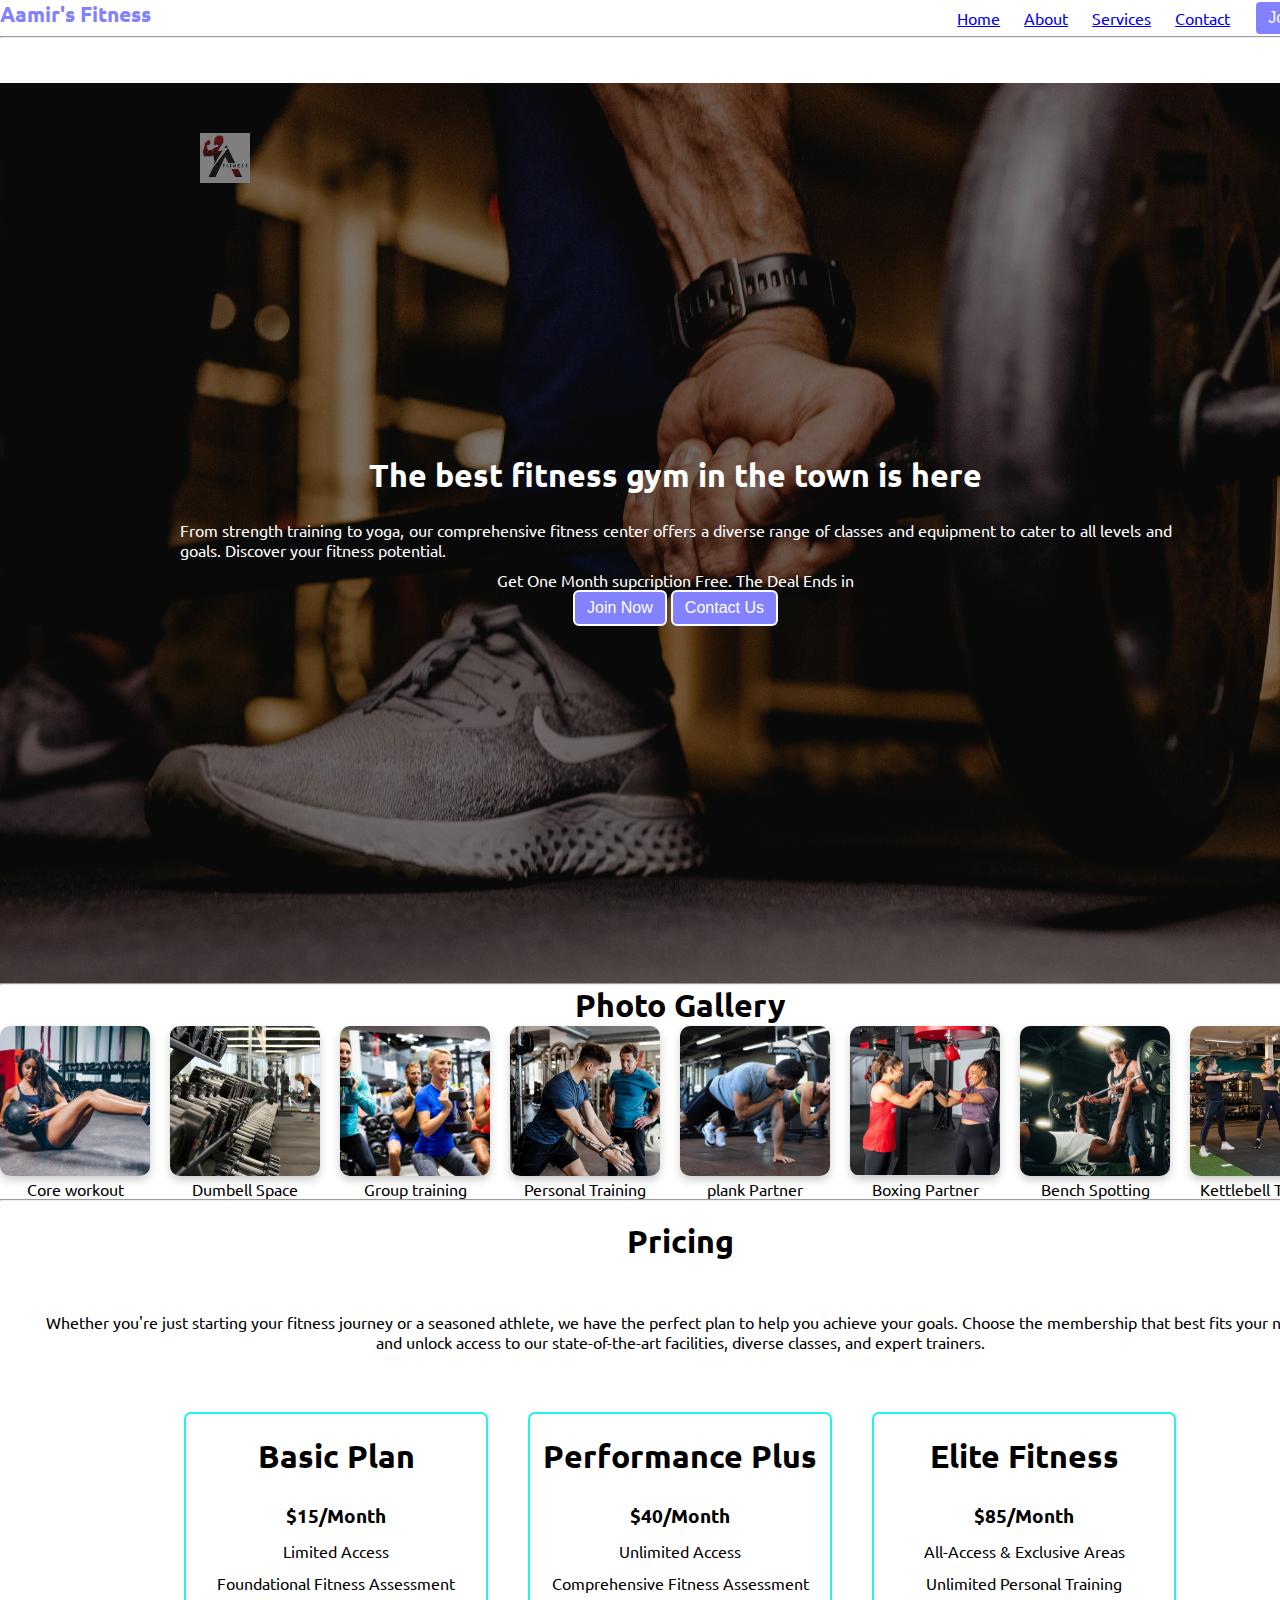
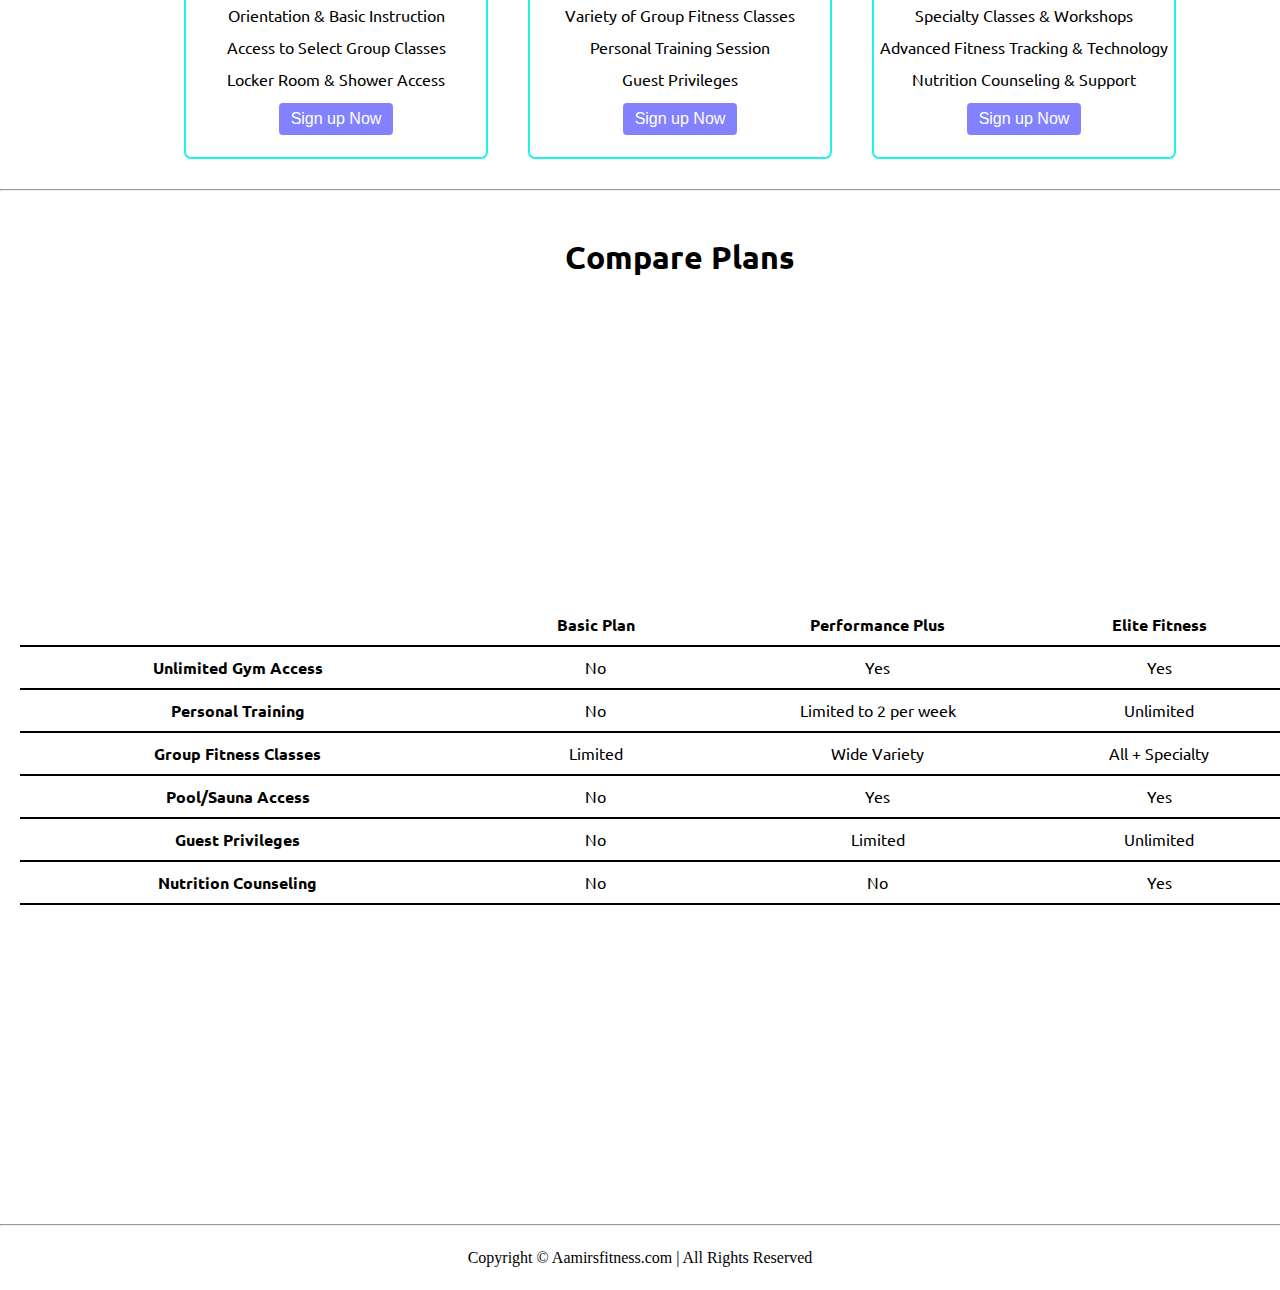
<file: index.html>
<!DOCTYPE html>
<html lang="en">

<head>
    <meta charset="UTF-8">
    <meta name="viewport" content="width=device-width, initial-scale=1.0">
    <title>Aamir's Fitness - The best fitness gym in the town</title>
    <link rel="icon" type="image/png" href="images/favicon-96x96.png">
    <link rel="apple-touch-icon" href="images/apple-touch-icon.png">
    <link rel="icon" type="image/x-icon" href="favicon.ico">
    <link rel="icon" type="image/svg+xml" href="favicon.svg">
    <link rel="manifest" href="site.webmanifest">
    <link rel="stylesheet" href="style.css">
    <link rel="stylesheet" href="utils.css">
    <script src="timer.js"></script>
</head>

<body>
    <div class="container mx-auto">
        <header>
            <nav class="flex justify-between">
                <div class="logo font-bold flex item-center text-blue">Aamir's Fitness</div>
                <ul class="navbar flex item-center">
                    <li><a href="#">Home</a></li>
                    <li><a href="#">About</a></li>
                    <li><a href="#">Services</a></li>
                    <li><a href="#">Contact</a></li>
                    <li><button class="btn">Join Now</button></li>
                </ul>
            </nav>
            <hr>
        </header>
        <main class="min-h-screen">
            <section class="section1">
                <div class="text-center">
                    <img src="images/web-app-manifest-192x192.png" alt="Aamirsfitness Logo" class="Aamirsfitness">
                </div>
                <div class="topleft flex flex-col justify-center px-2" style="align-items: center;">
                    <h1 class="my-1 text-center">The best fitness gym in the town is here</h1>
                    <p class="text-center"> From strength training to yoga, our comprehensive fitness center offers a
                        diverse range of classes and equipment to cater to all levels and goals. Discover your fitness
                        potential.</p>
                    <p class="Deal text-center">Get One Month supcription Free. The Deal Ends in <span id="demo"></span>
                    </p>
                    <div class="buttons">
                        <button class="btn">Join Now</button>
                        <button class="btn">Contact Us</button>
                    </div>
                </div>
            </section>
        </main>
        <hr>
        <section class="section2">
            <h1>Photo Gallery</h1>
            <div class="image-gallery-container">
                <div class="image-gallery flex justify-center">
                    <div class="photo-item">
                        <img src="images/image1.jpg" alt="image 1"
                            style="width: 150px; height: 150px; object-fit: cover;">
                        <p class="image-description">Core workout</p>
                    </div>
                    <div class="photo-item">
                        <img src="images/image2.jpeg" alt="image 2"
                            style="width: 150px; height: 150px; object-fit: cover;">
                        <p class="image-description">Dumbell Space</p>
                    </div>
                    <div class="photo-item">
                        <img src="images/image3.jpg" alt="image 3"
                            style="width: 150px; height: 150px; object-fit: cover;">
                        <p class="image-description">Group training</p>
                    </div>
                    <div class="photo-item">
                        <img src="images/image4.jpeg" alt="image 4"
                            style="width: 150px; height: 150px; object-fit: cover;">
                        <p class="image-description">Personal Training</p>
                    </div>
                    <div class="photo-item">
                        <img src="images/image5.jpg" alt="image 5"
                            style="width: 150px; height: 150px; object-fit: cover;">
                        <p class="image-description">plank Partner </p>
                    </div>
                    <div class="photo-item">
                        <img src="images/image6.webp" alt="image 6"
                            style="width: 150px; height: 150px; object-fit: cover;">
                        <p class="image-description">Boxing Partner</p>
                    </div>
                    <div class="photo-item">
                        <img src="images/image7.png" alt="image 7"
                            style="width: 150px; height: 150px; object-fit: cover;">
                        <p class="image-description">Bench Spotting</p>
                    </div>
                    <div class="photo-item">
                        <img src="images/image8.jpg" alt="image 8"
                            style="width: 150px; height: 150px; object-fit: cover;">
                        <p class="image-description">Kettlebell Training</p>
                    </div>
                </div>
            </div>
        </section>
        <hr>
        <section class="section3">
            <h1 class="text-center my-3"> Pricing </h1>
            <p class="my-2">Whether you're just starting your fitness journey or a seasoned athlete, we have the perfect
                plan to help you achieve your goals. Choose the membership that best fits your needs and unlock access
                to our state-of-the-art facilities, diverse classes, and expert trainers.</p>
            <div class="boxes flex justify-center">
                <div class="box">
                    <h2>Basic Plan</h2>
                    <ul>
                        <li class="highlighted">$15/Month</li>
                        <li>Limited Access</li>
                        <li>Foundational Fitness Assessment</li>
                        <li>Orientation & Basic Instruction</li>
                        <li>Access to Select Group Classes</li>
                        <li>Locker Room & Shower Access</li>
                        <li><button class="btn">Sign up Now</button></li>
                    </ul>
                </div>
                <div class="box">
                    <h2>Performance Plus</h2>
                    <ul>
                        <li class="highlighted">$40/Month</li>
                        <li>Unlimited Access</li>
                        <li>Comprehensive Fitness Assessment</li>
                        <li>Variety of Group Fitness Classes</li>
                        <li>Personal Training Session</li>
                        <li>Guest Privileges</li>
                        <li><button class="btn">Sign up Now</button></li>
                    </ul>
                </div>
                <div class="box">
                    <h2>Elite Fitness</h2>
                    <ul>
                        <li class="highlighted">$85/Month</li>
                        <li>All-Access & Exclusive Areas</li>
                        <li>Unlimited Personal Training</li>
                        <li>Specialty Classes & Workshops</li>
                        <li>Advanced Fitness Tracking & Technology</li>
                        <li>Nutrition Counseling & Support</li>
                        <li><button class="btn">Sign up Now</button></li>
                    </ul>
                </div>
        </section>
        <hr>
        <section class="section4">
            <h1 class="text-center my-2"> Compare Plans </h1>
            <div class="container Plantable">
                <table class="table text-center">
                    <thead>
                        <tr>
                            <th style="width: 34%;"></th>
                            <th style="width: 22%;">Basic Plan</th>
                            <th style="width: 22%;">Performance Plus</th>
                            <th style="width: 22%;">Elite Fitness</th>
                        </tr>
                    </thead>
                    <tbody>
                        <tr>
                            <th scope="row" class="text-start">Unlimited Gym Access</th>
                            <td>No
                            </td>
                            <td>Yes
                            </td>
                            <td>Yes
                            </td>
                        </tr>
                        <tr>
                            <th scope="row" class="text-start">Personal Training</th>
                            <td>No</td>
                            <td>Limited to 2 per week
                            </td>
                            <td>Unlimited
                            </td>
                        </tr>
                    </tbody>

                    <tbody>
                        <tr>
                            <th scope="row" class="text-start">Group Fitness Classes</th>
                            <td>Limited
                            </td>
                            <td>Wide Variety
                            </td>
                            <td>All + Specialty
                            </td>
                        </tr>
                        <tr>
                            <th scope="row" class="text-start">Pool/Sauna Access</th>
                            <td>No</td>
                            <td>Yes
                            </td>
                            <td>Yes
                            </td>
                        </tr>
                        <tr>
                            <th scope="row" class="text-start">Guest Privileges</th>
                            <td>No</td>
                            <td>Limited
                            </td>
                            <td>Unlimited
                            </td>
                        </tr>
                        <tr>
                            <th scope="row" class="text-start">Nutrition Counseling</th>
                            <td>No</td>
                            <td>No</td>
                            <td>Yes
                            </td>
                        </tr>
                    </tbody>
                </table>
        </section>
        <hr>
        </main>
    </div>
    <footer>
        Copyright &copy; Aamirsfitness.com | All Rights Reserved
    </footer>
</body>

</html>
</file>
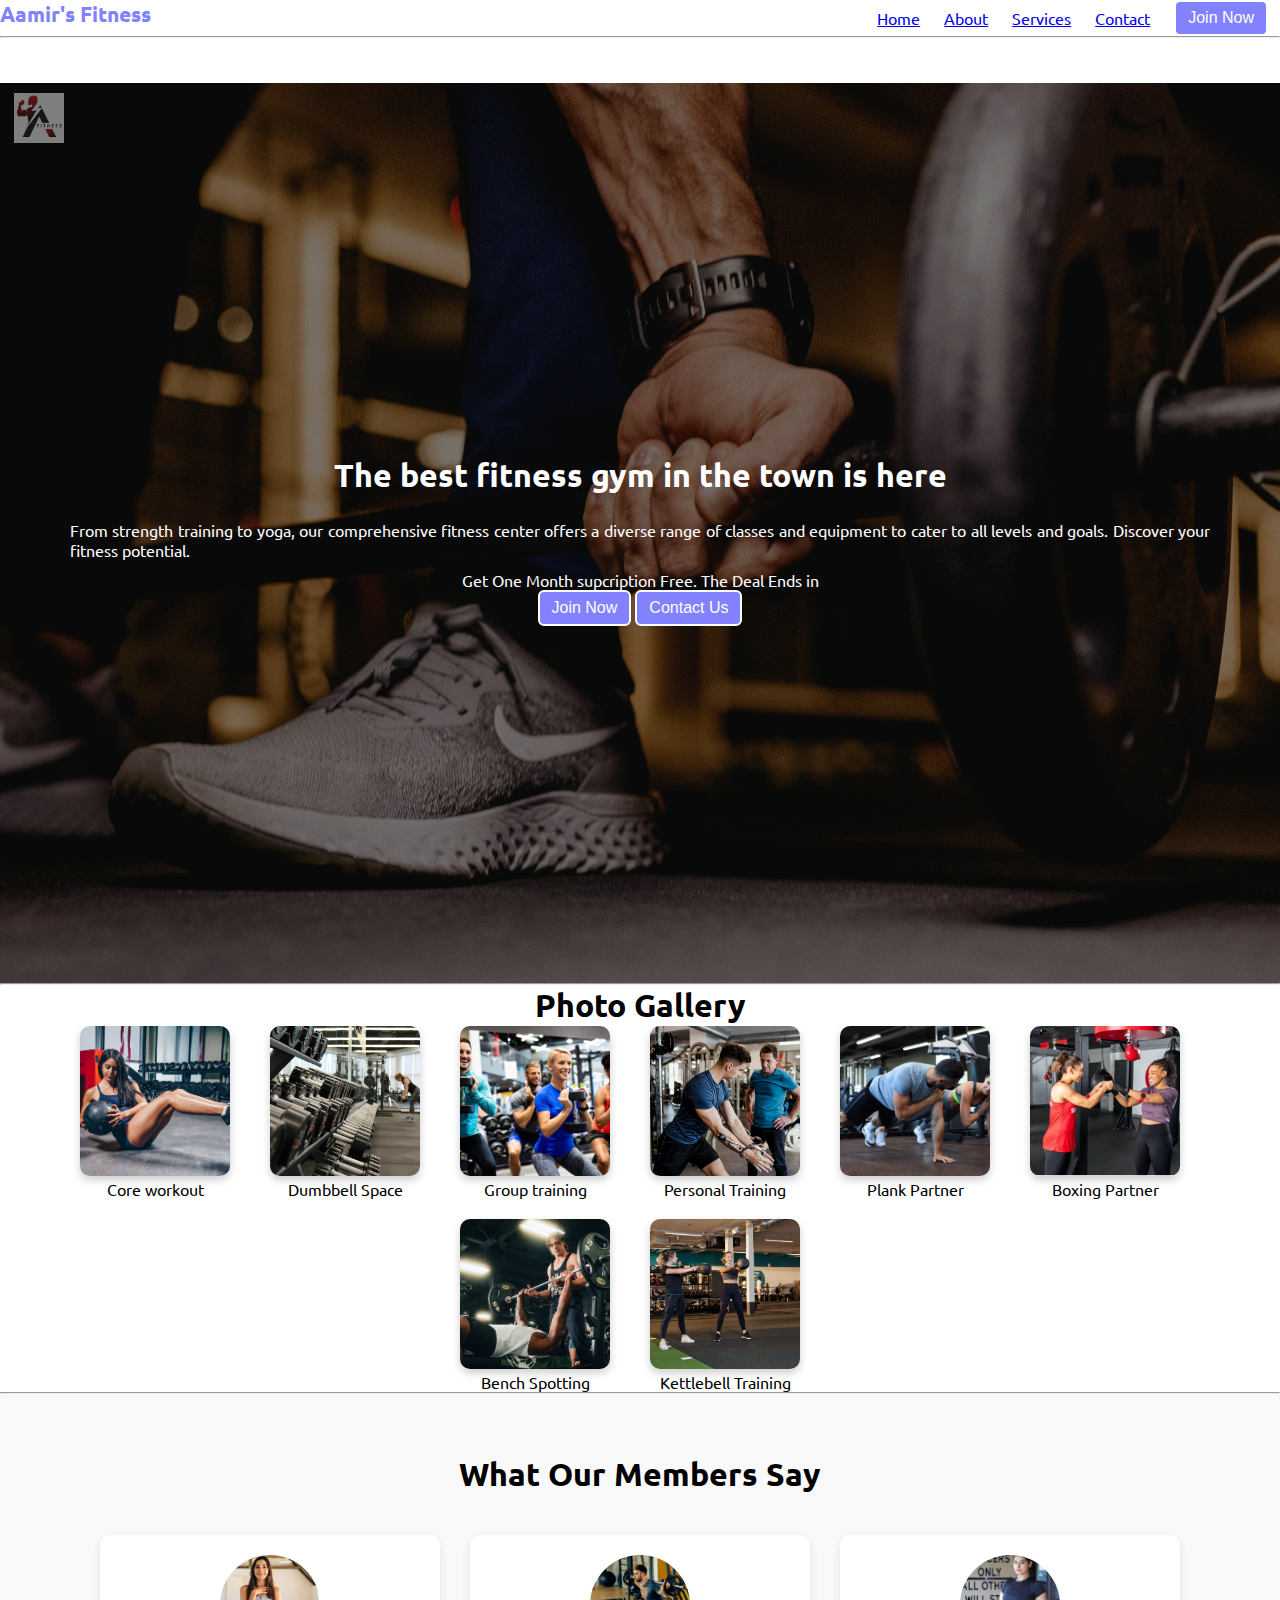
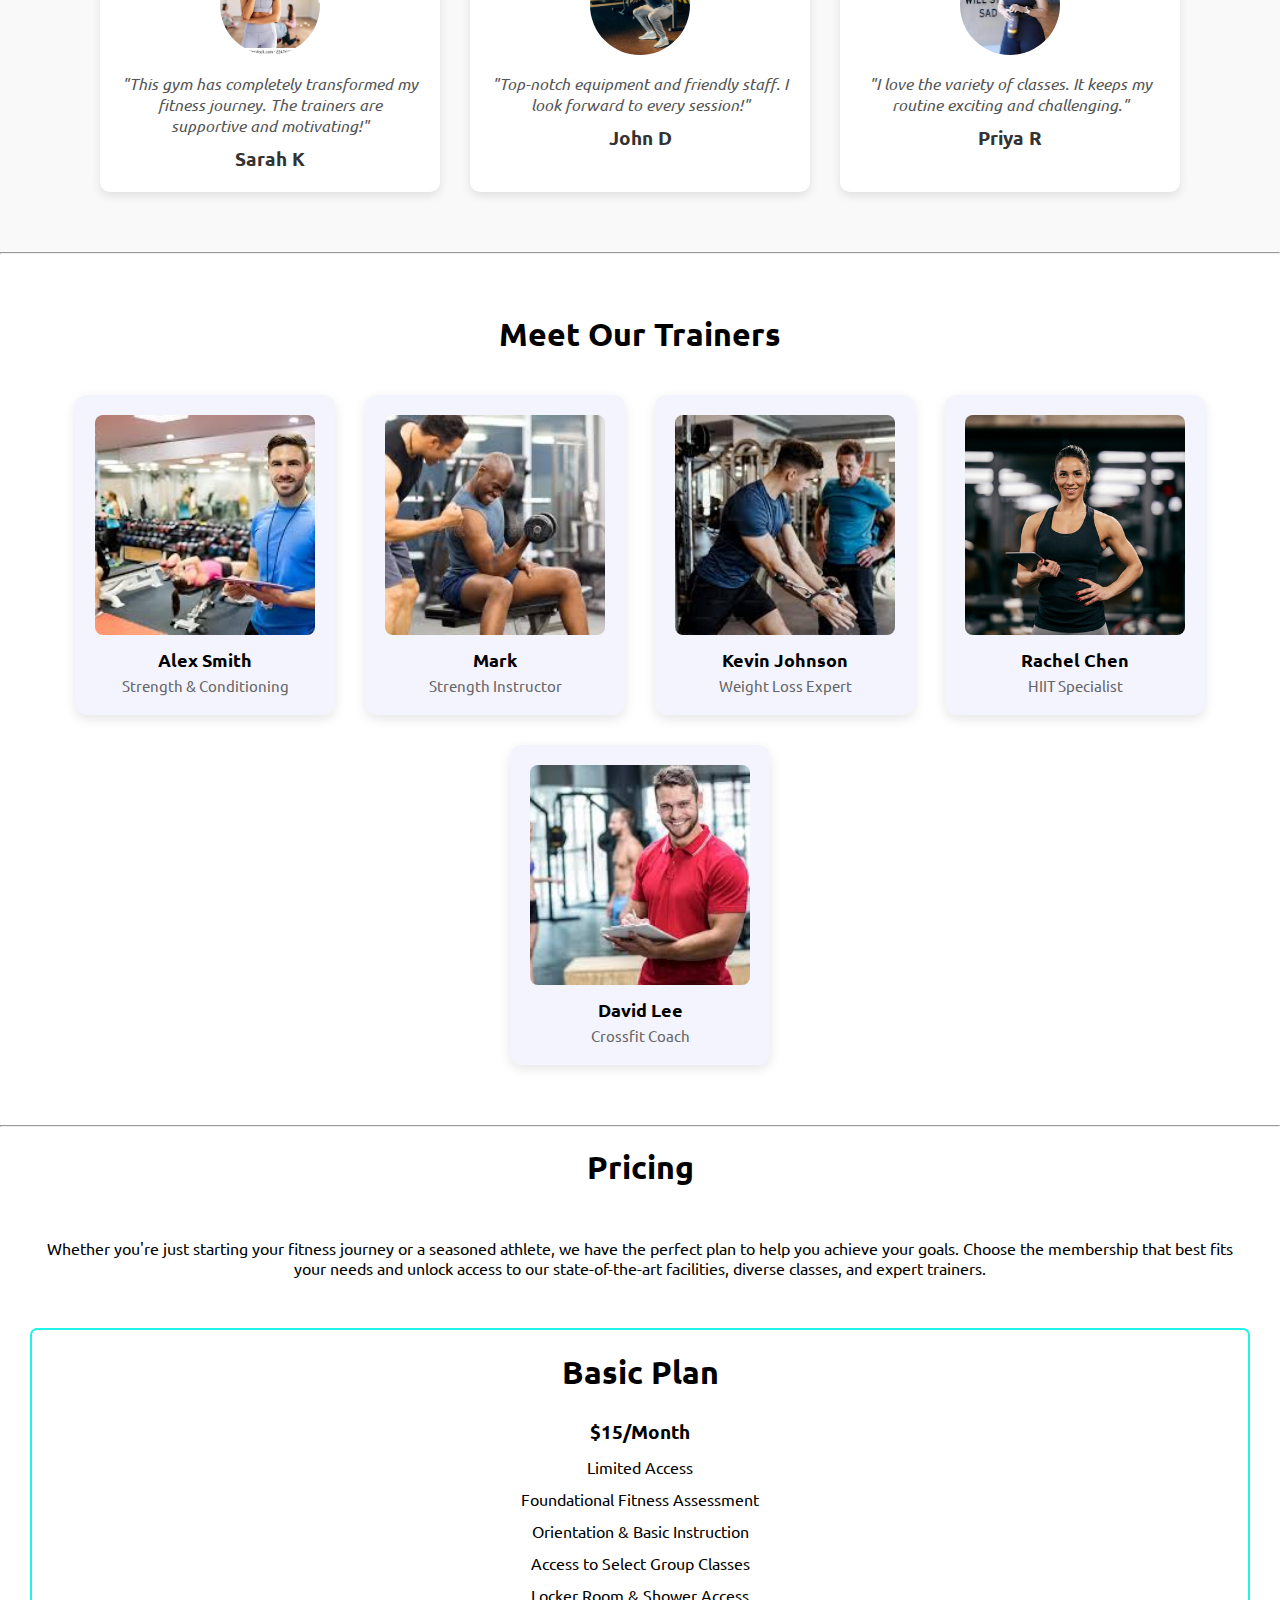
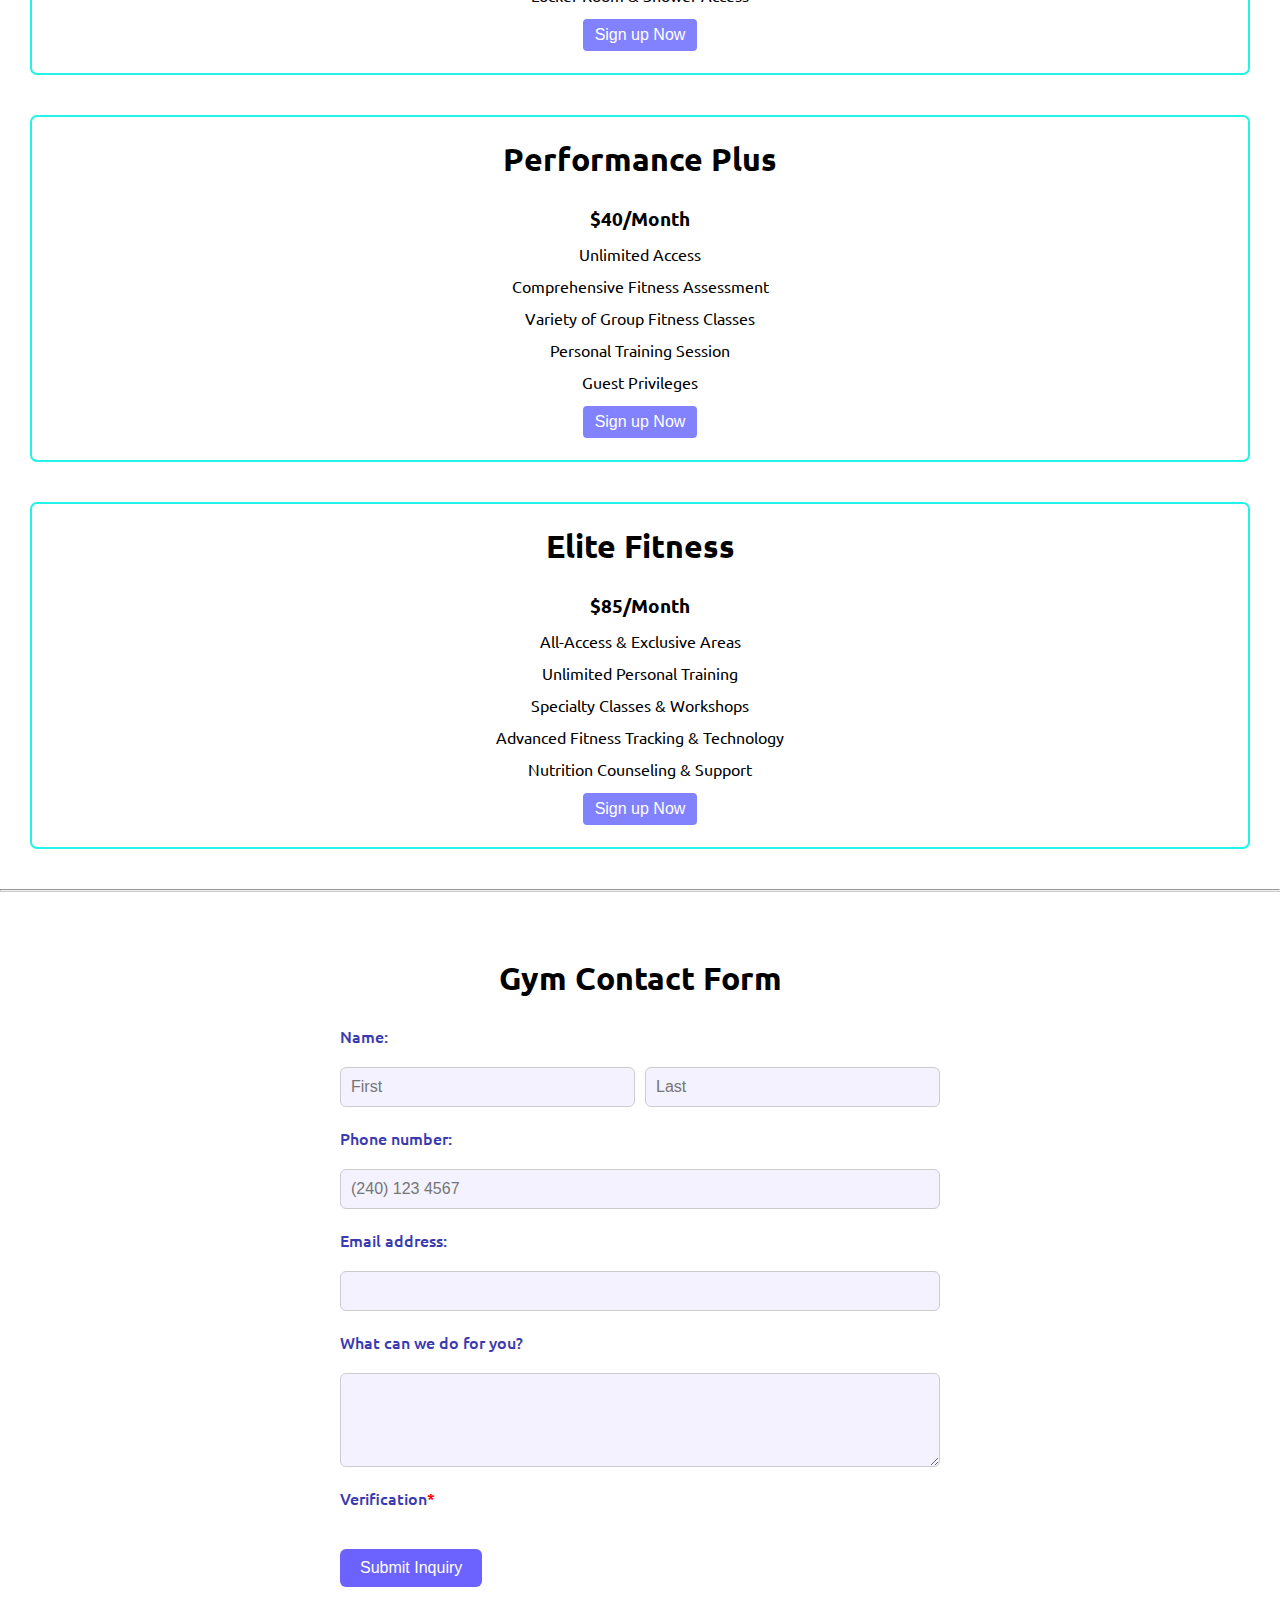
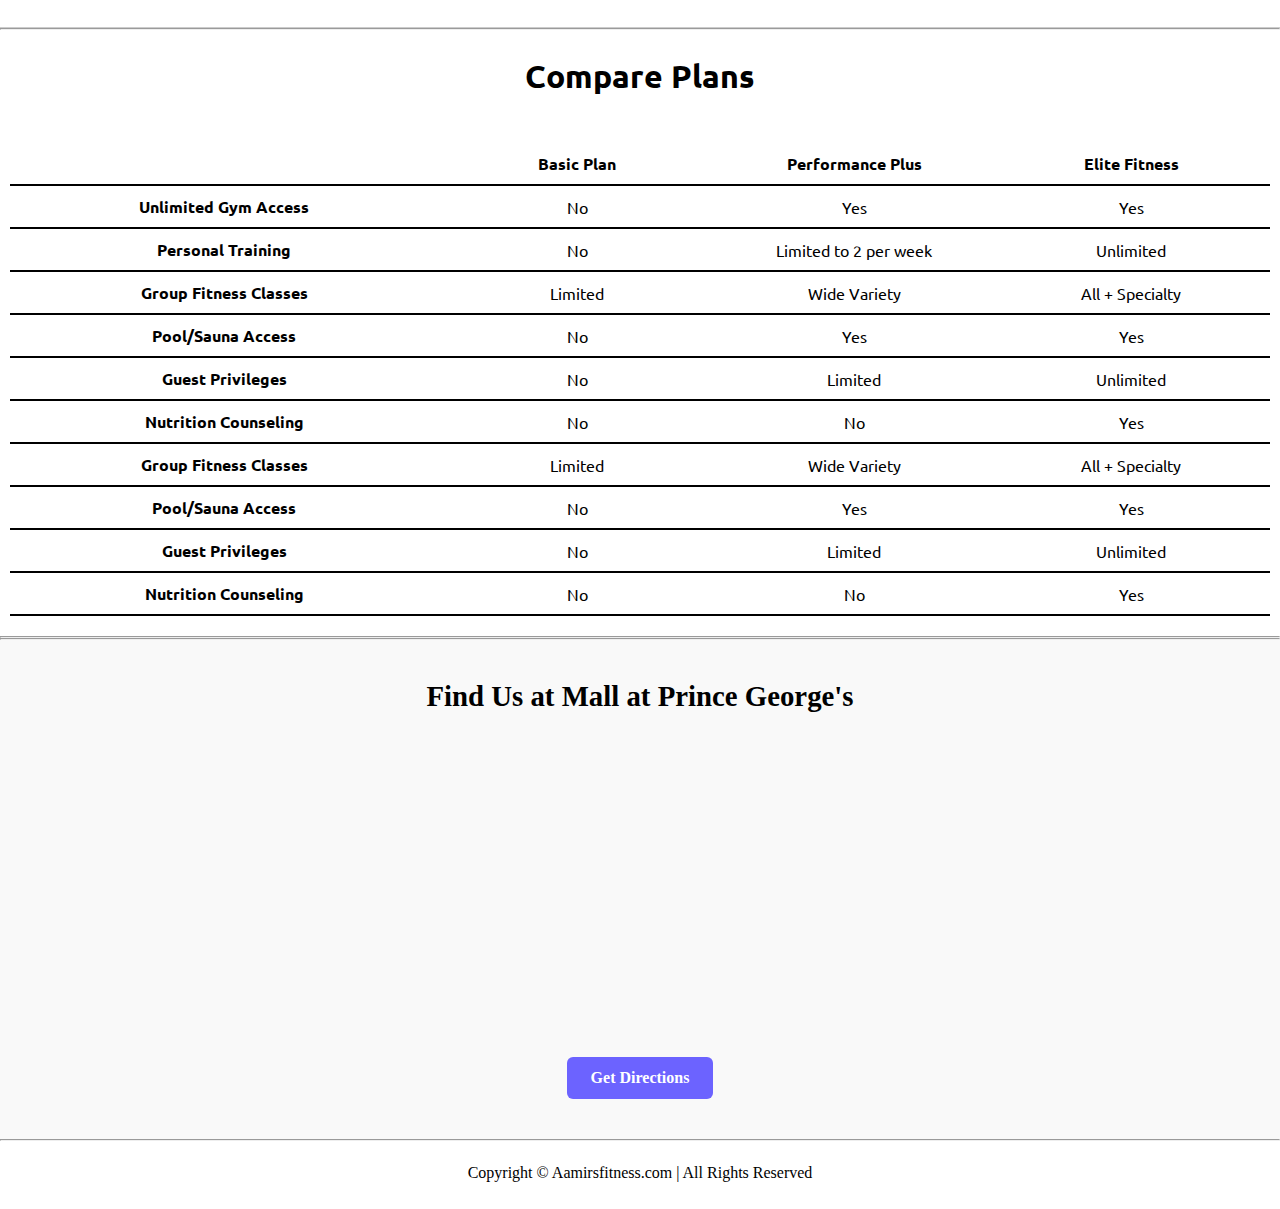
<file: Landing-Page-Design/index.html>
<!DOCTYPE html>
<html lang="en">

<head>
    <!-- Google tag (gtag.js) -->
<script async src="https://www.googletagmanager.com/gtag/js?id=G-TGWQ368588"></script>
<script>
  window.dataLayer = window.dataLayer || [];
  function gtag(){dataLayer.push(arguments);}
  gtag('js', new Date());

  gtag('config', 'G-TGWQ368588');
</script>
    <meta charset="UTF-8">
    <meta name="viewport" content="width=device-width, initial-scale=1.0">
    <title>Aamir's Fitness - The best fitness gym in the town</title>
    <link rel="icon" type="image/png" href="images/favicon-96x96.png">
    <link rel="apple-touch-icon" href="images/apple-touch-icon.png">
    <link rel="icon" type="image/x-icon" href="favicon.ico">
    <link rel="icon" type="image/svg+xml" href="favicon.svg">
    <link rel="manifest" href="site.webmanifest">
    <link rel="stylesheet" href="style.css">
    <link rel="stylesheet" href="utils.css">
    <script src="timer.js"></script>
    <script src="Data/content.js"></script>
</head>

<body>
    <div class="container mx-auto">
        <header>
            <nav class="flex justify-between">
                <div class="logo font-bold flex item-center text-blue">Aamir's Fitness</div>
                <ul class="navbar flex item-center">
                    <li><a href="#">Home</a></li>
                    <li><a href="#">About</a></li>
                    <li><a href="#">Services</a></li>
                    <li><a href="#">Contact</a></li>
                    <li><button class="btn">Join Now</button></li>
                </ul>
            </nav>
            <hr>
        </header>
        <main class="min-h-screen">
            <section class="section1">
                <div class="text-center">
                    <img src="images/web-app-manifest-192x192.png" alt="Aamirsfitness Logo" class="Aamirsfitness">
                </div>
                <div class="topleft flex flex-col justify-center px-2" style="align-items: center;">
                    <h1 class="my-1 text-center">The best fitness gym in the town is here</h1>
                    <p class="text-center"> From strength training to yoga, our comprehensive fitness center offers a
                        diverse range of classes and equipment to cater to all levels and goals. Discover your fitness
                        potential.</p>
                    <p class="Deal text-center">Get One Month supcription Free. The Deal Ends in <span id="demo"></span>
                    </p>
                    <div class="buttons">
                        <button class="btn">Join Now</button>
                        <button class="btn">Contact Us</button>
                    </div>
                </div>
            </section>
        </main>
        <hr>
        <section class="section2">
            <h1>Photo Gallery</h1>
            <div class="image-gallery-container">
                <div class="image-gallery flex justify-center">
                    <div class="photo-item">
                        <img src="images/image1.jpg" alt="image 1"
                            style="width: 150px; height: 150px; object-fit: cover;">
                        <p class="image-description">Core workout</p>
                    </div>
                    <div class="photo-item">
                        <img src="images/image2.jpeg" alt="image 2"
                            style="width: 150px; height: 150px; object-fit: cover;">
                        <p class="image-description">Dumbell Space</p>
                    </div>
                    <div class="photo-item">
                        <img src="images/image3.jpg" alt="image 3"
                            style="width: 150px; height: 150px; object-fit: cover;">
                        <p class="image-description">Group training</p>
                    </div>
                    <div class="photo-item">
                        <img src="images/image4.jpeg" alt="image 4"
                            style="width: 150px; height: 150px; object-fit: cover;">
                        <p class="image-description">Personal Training</p>
                    </div>
                    <div class="photo-item">
                        <img src="images/image5.jpg" alt="image 5"
                            style="width: 150px; height: 150px; object-fit: cover;">
                        <p class="image-description">plank Partner </p>
                    </div>
                    <div class="photo-item">
                        <img src="images/image6.webp" alt="image 6"
                            style="width: 150px; height: 150px; object-fit: cover;">
                        <p class="image-description">Boxing Partner</p>
                    </div>
                    <div class="photo-item">
                        <img src="images/image7.png" alt="image 7"
                            style="width: 150px; height: 150px; object-fit: cover;">
                        <p class="image-description">Bench Spotting</p>
                    </div>
                    <div class="photo-item">
                        <img src="images/image8.jpg" alt="image 8"
                            style="width: 150px; height: 150px; object-fit: cover;">
                        <p class="image-description">Kettlebell Training</p>
                    </div>
                </div>
            </div>
        </section>
        <hr>
        <section class="testimonials">
            <h2 class="section-title">What Our Members Say</h2>
            <div class="testimonial-cards">
              <div class="testimonial">
                <img src="images/image 11.webp" alt="Sarah K">
                <p>"This gym has completely transformed my fitness journey. The trainers are supportive and motivating!"</p>
                <h3>Sarah K</h3>
              </div>
              <div class="testimonial">
                <img src="images/image 12.webp" alt="John D">
                <p>"Top-notch equipment and friendly staff. I look forward to every session!"</p>
                <h3>John D</h3>
              </div>
              <div class="testimonial">
                <img src="images/image 13.jpeg" alt="Priya R">
                <p>"I love the variety of classes. It keeps my routine exciting and challenging."</p>
                <h3>Priya R</h3>
              </div>
            </div>
          </section>
                    
        <hr>
        <section class="trainers">
            <h2 class="section-title">Meet Our Trainers</h2>
            <div class="trainer-cards">
              <div class="trainer">
                <img src="images/image 14.jpeg" alt="Trainer 1">
                <h3>Alex Smith</h3>
                <p>Strength & Conditioning</p>
              </div>
              <div class="trainer">
                <img src="images/image 15.jpeg" alt="Trainer 2">
                <h3>Mark</h3>
                <p>Strength Instructor</p>
              </div>
              <div class="trainer">
                <img src="images/image 16.jpeg" alt="Trainer 3">
                <h3>Kevin Johnson</h3>
                <p>Weight Loss Expert</p>
              </div>
              <div class="trainer">
                <img src="images/image 17.jpg" alt="Trainer 4">
                <h3>Rachel Chen</h3>
                <p>HIIT Specialist</p>
              </div>
              <div class="trainer">
                <img src="images/image 18.jpeg" alt="Trainer 5">
                <h3>David Lee</h3>
                <p>Crossfit Coach</p>
              </div>
            </div>
          </section>          
          
        <hr>
        <section class="section3">
            <h1 class="text-center my-3"> Pricing </h1>
            <p class="my-2">Whether you're just starting your fitness journey or a seasoned athlete, we have the perfect
                plan to help you achieve your goals. Choose the membership that best fits your needs and unlock access
                to our state-of-the-art facilities, diverse classes, and expert trainers.</p>
            <div class="boxes flex justify-center">
                <div class="box">
                    <h2>Basic Plan</h2>
                    <ul>
                        <li class="highlighted">$15/Month</li>
                        <li>Limited Access</li>
                        <li>Foundational Fitness Assessment</li>
                        <li>Orientation & Basic Instruction</li>
                        <li>Access to Select Group Classes</li>
                        <li>Locker Room & Shower Access</li>
                        <li><button class="btn">Sign up Now</button></li>
                    </ul>
                </div>
                <div class="box">
                    <h2>Performance Plus</h2>
                    <ul>
                        <li class="highlighted">$40/Month</li>
                        <li>Unlimited Access</li>
                        <li>Comprehensive Fitness Assessment</li>
                        <li>Variety of Group Fitness Classes</li>
                        <li>Personal Training Session</li>
                        <li>Guest Privileges</li>
                        <li><button class="btn">Sign up Now</button></li>
                    </ul>
                </div>
                <div class="box">
                    <h2>Elite Fitness</h2>
                    <ul>
                        <li class="highlighted">$85/Month</li>
                        <li>All-Access & Exclusive Areas</li>
                        <li>Unlimited Personal Training</li>
                        <li>Specialty Classes & Workshops</li>
                        <li>Advanced Fitness Tracking & Technology</li>
                        <li>Nutrition Counseling & Support</li>
                        <li><button class="btn">Sign up Now</button></li>
                    </ul>
                </div>
        </section>
        <hr>
        <section class="section-inquiry">
            <h1 class="text-center my-2">Gym Contact Form</h1>
            <form action="https://formspree.io/f/xgvkedgp" method="POST" class="inquiry-form">
              <label>Name:</label>
              <div class="form-row">
                <input type="text" name="firstName" placeholder="First" required>
                <input type="text" name="lastName" placeholder="Last" required>
              </div>
          
              <label>Phone number:</label>
              <input type="tel" name="phone" placeholder="(240) 123 4567 " required>
          
              <label>Email address:</label>
              <input type="email" name="email" required>
          
              <label>What can we do for you?</label>
              <textarea name="message" rows="4" required></textarea>
          
              <label>Verification<span style="color:red;">*</span></label>
              <div class="g-recaptcha" data-sitekey="6LeYuCIrAAAAANxEJcSrhspT2-BGbfyPBpN8IAsD"></div>
          
              <button type="submit" class="btn">Submit Inquiry</button>
            </form>
          </section>
        <hr>
        <section class="section4">
            <h1 class="text-center my-2"> Compare Plans </h1>
            <div class="container Plantable">
                <table class="table text-center">
                    <thead>
                        <tr>
                            <th style="width: 34%;"></th>
                            <th style="width: 22%;">Basic Plan</th>
                            <th style="width: 22%;">Performance Plus</th>
                            <th style="width: 22%;">Elite Fitness</th>
                        </tr>
                    </thead>
                    <tbody>
                        <tr>
                            <th scope="row" class="text-start">Unlimited Gym Access</th>
                            <td>No
                            </td>
                            <td>Yes
                            </td>
                            <td>Yes
                            </td>
                        </tr>
                        <tr>
                            <th scope="row" class="text-start">Personal Training</th>
                            <td>No</td>
                            <td>Limited to 2 per week
                            </td>
                            <td>Unlimited
                            </td>
                        </tr>
                    </tbody>

                    <tbody>
                        <tr>
                            <th scope="row" class="text-start">Group Fitness Classes</th>
                            <td>Limited
                            </td>
                            <td>Wide Variety
                            </td>
                            <td>All + Specialty
                            </td>
                        </tr>
                        <tr>
                            <th scope="row" class="text-start">Pool/Sauna Access</th>
                            <td>No</td>
                            <td>Yes
                            </td>
                            <td>Yes
                            </td>
                        </tr>
                        <tr>
                            <th scope="row" class="text-start">Guest Privileges</th>
                            <td>No</td>
                            <td>Limited
                            </td>
                            <td>Unlimited
                            </td>
                        </tr>
                        <tr>
                            <th scope="row" class="text-start">Nutrition Counseling</th>
                            <td>No</td>
                            <td>No</td>
                            <td>Yes
                            </td>
                        </tr>
                    </tbody>
                </table>
        </section>
        <hr>
        </main>
    </div>
    <hr>
    <section class="map-section">
        <h2 class="map-heading">Find Us at Mall at Prince George's</h2>
        <div class="map-container">
          <iframe
            src="https://www.google.com/maps/embed?pb=!1m18!1m12!1m3!1d3104.209283519872!2d-76.95996028464962!3d38.96845277955809!2m3!1f0!2f0!3f0!3m2!1i1024!2i768!4f13.1!3m3!1m2!1s0x89b7c6fa11832d53%3A0x9d72cb1b7aed933c!2sMall%20at%20Prince%20George's!5e0!3m2!1sen!2sus!4v1713929647397!5m2!1sen!2sus"
            width="100%"
            height="300"
            style="border:0;"
            allowfullscreen=""
            loading="lazy"
            referrerpolicy="no-referrer-when-downgrade">
          </iframe>
          <a href="https://www.google.com/maps/dir/?api=1&destination=Mall+at+Prince+George's" target="_blank" class="directions-btn">Get Directions</a>
        </div>
      </section>        
    <hr>
    <footer>
        Copyright &copy; Aamirsfitness.com | All Rights Reserved
    </footer>

    <script>
        document.addEventListener("DOMContentLoaded", function () {
            // Populate Photo Gallery
            const galleryContainer = document.querySelector(".image-gallery");
            galleryContainer.innerHTML = "";
            contentData.gallery.forEach(item => {
                const photoItem = `
                    <div class="photo-item">
                        <img src="${item.src}" alt="${item.description}" style="width: 150px; height: 150px; object-fit: cover;">
                        <p class="image-description">${item.description}</p>
                    </div>`;
                galleryContainer.innerHTML += photoItem;
            });
        
            // Populate Pricing Plans
            const pricingContainer = document.querySelector(".boxes");
            pricingContainer.innerHTML = "";
            contentData.pricingPlans.forEach(plan => {
                const planHTML = `
                    <div class="box">
                        <h2>${plan.name}</h2>
                        <ul>
                            <li class="highlighted">${plan.price}</li>
                            ${plan.features.map(feature => `<li>${feature}</li>`).join('')}
                            <li><button class="btn">Sign up Now</button></li>
                        </ul>
                    </div>`;
                pricingContainer.innerHTML += planHTML;
            });
        
            // Populate Plan Comparison Table
            const tableBody = document.querySelector(".Plantable .table tbody");
            tableBody.innerHTML = "";
            contentData.planComparison.forEach(row => {
                const rowHTML = `
                    <tr>
                        <th scope="row" class="text-start">${row.feature}</th>
                        <td>${row.basic}</td>
                        <td>${row.performance}</td>
                        <td>${row.elite}</td>
                    </tr>`;
                tableBody.innerHTML += rowHTML;
            });
        });
        </script>
        <script src="https://www.google.com/recaptcha/api.js" async defer></script>
        <a href="tel:+12401236549" class="floating-call-btn" title="Call Now"> 
            📞 Call Now
          </a>
          
</body>

</html>
</file>
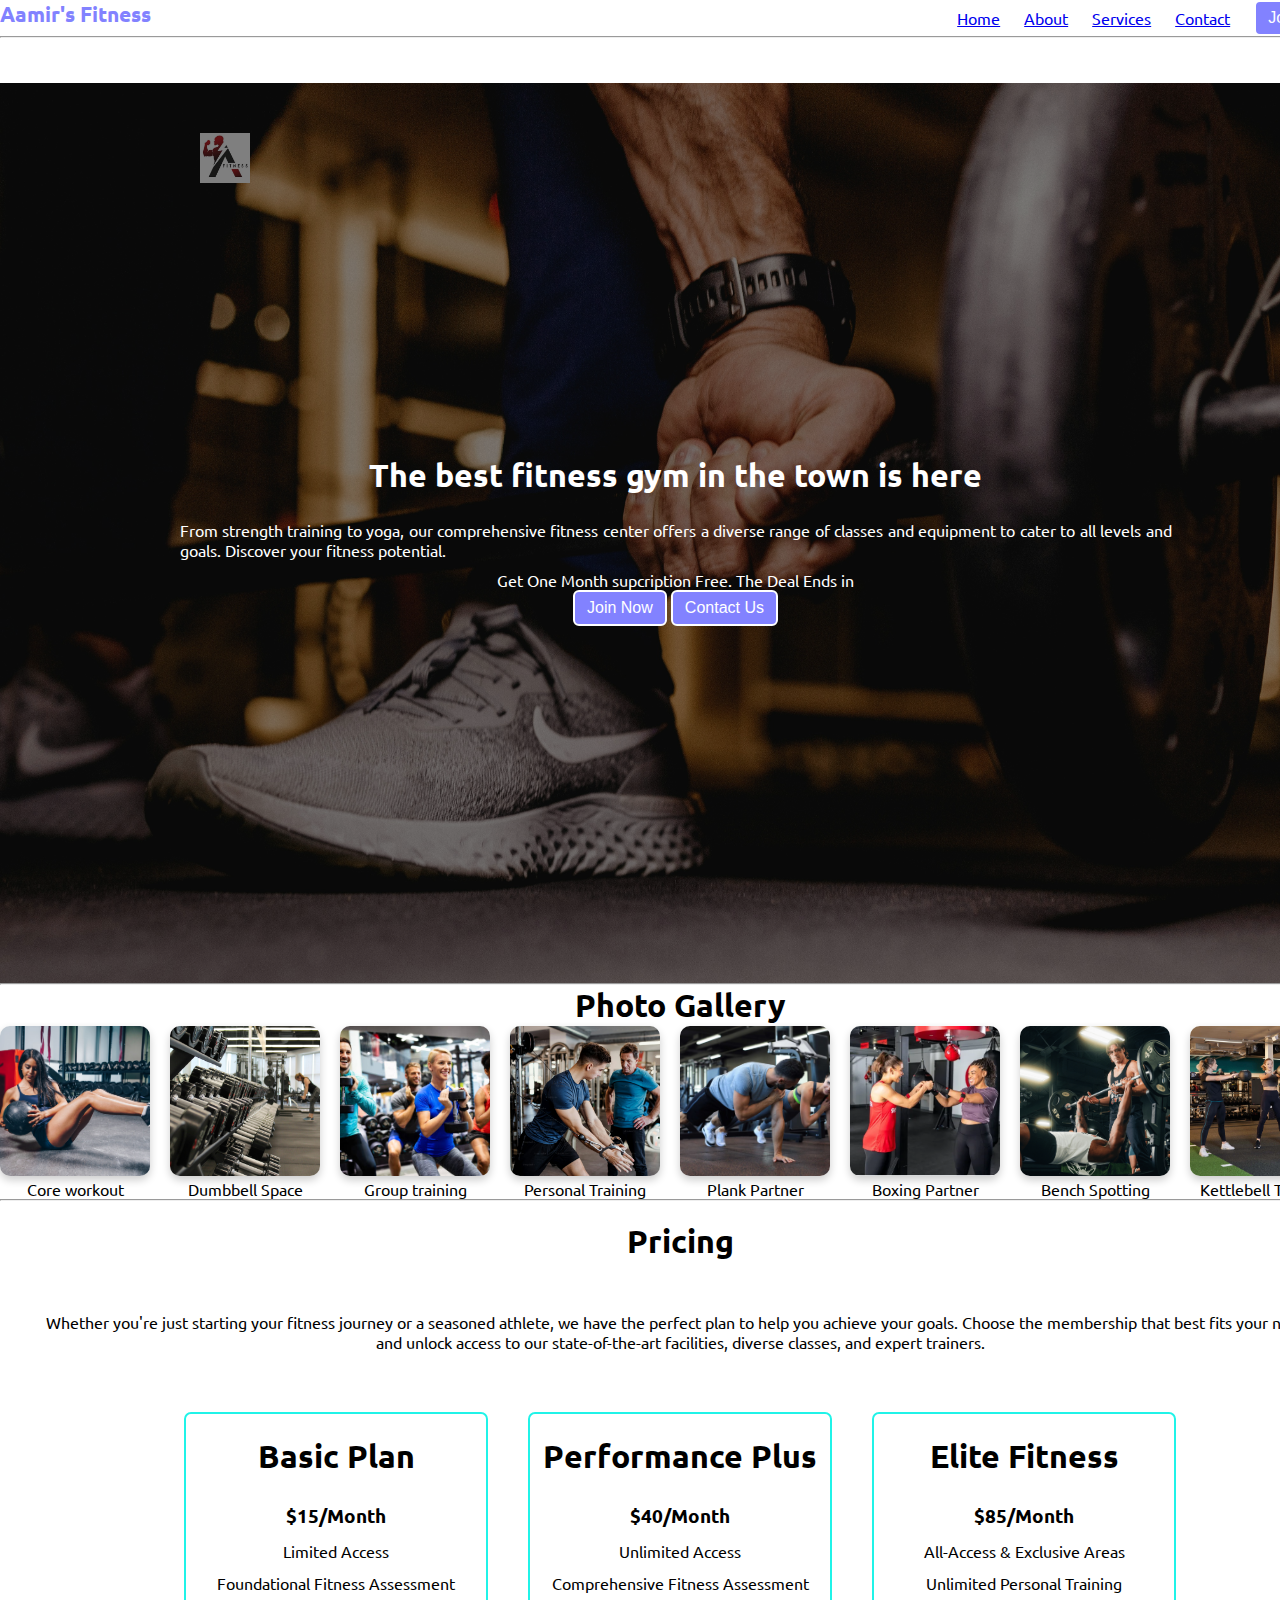
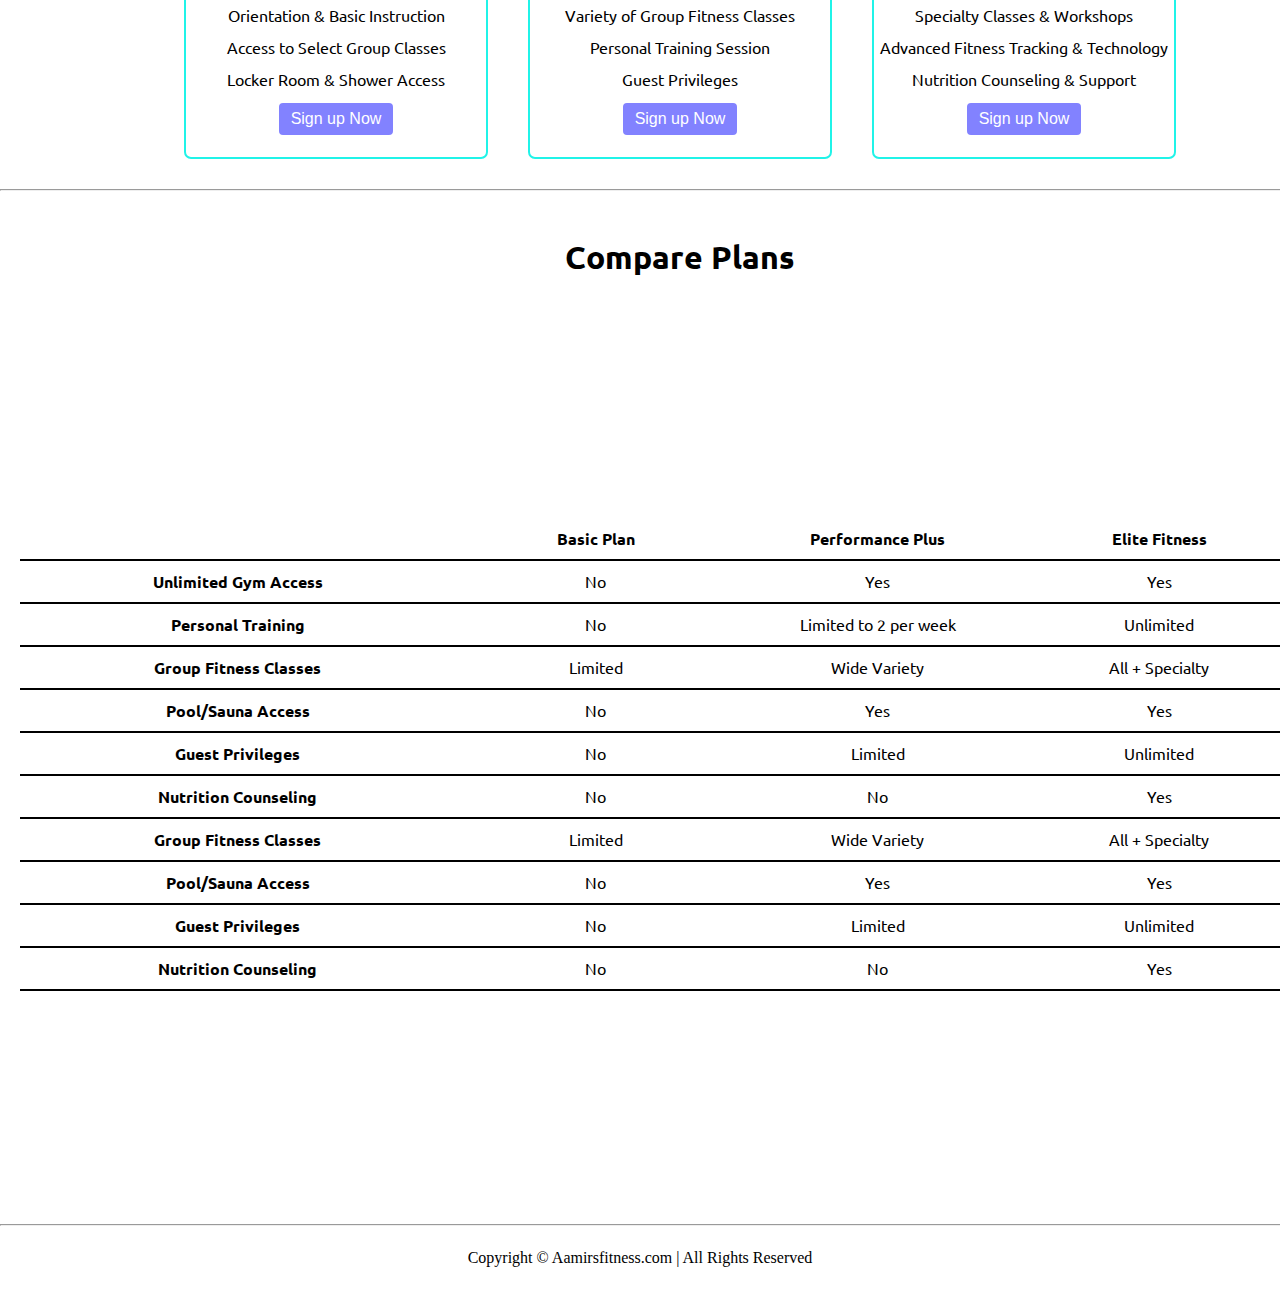
<file: index2.html>
<!DOCTYPE html>
<html lang="en">

<head>
    <meta charset="UTF-8">
    <meta name="viewport" content="width=device-width, initial-scale=1.0">
    <title>Aamir's Fitness - The best fitness gym in the town</title>
    <link rel="icon" type="image/png" href="images/favicon-96x96.png">
    <link rel="apple-touch-icon" href="images/apple-touch-icon.png">
    <link rel="icon" type="image/x-icon" href="favicon.ico">
    <link rel="icon" type="image/svg+xml" href="favicon.svg">
    <link rel="manifest" href="site.webmanifest">
    <link rel="stylesheet" href="style.css">
    <link rel="stylesheet" href="utils.css">
    <script src="timer.js"></script>
    <script src="Data/content.js"></script>
</head>

<body>
    <div class="container mx-auto">
        <header>
            <nav class="flex justify-between">
                <div class="logo font-bold flex item-center text-blue">Aamir's Fitness</div>
                <ul class="navbar flex item-center">
                    <li><a href="#">Home</a></li>
                    <li><a href="#">About</a></li>
                    <li><a href="#">Services</a></li>
                    <li><a href="#">Contact</a></li>
                    <li><button class="btn">Join Now</button></li>
                </ul>
            </nav>
            <hr>
        </header>
        <main class="min-h-screen">
            <section class="section1">
                <div class="text-center">
                    <img src="images/web-app-manifest-192x192.png" alt="Aamirsfitness Logo" class="Aamirsfitness">
                </div>
                <div class="topleft flex flex-col justify-center px-2" style="align-items: center;">
                    <h1 class="my-1 text-center">The best fitness gym in the town is here</h1>
                    <p class="text-center"> From strength training to yoga, our comprehensive fitness center offers a
                        diverse range of classes and equipment to cater to all levels and goals. Discover your fitness
                        potential.</p>
                    <p class="Deal text-center">Get One Month supcription Free. The Deal Ends in <span id="demo"></span>
                    </p>
                    <div class="buttons">
                        <button class="btn">Join Now</button>
                        <button class="btn">Contact Us</button>
                    </div>
                </div>
            </section>
        </main>
        <hr>
        <section class="section2">
            <h1>Photo Gallery</h1>
            <div class="image-gallery-container">
                <div class="image-gallery flex justify-center">
                    <div class="photo-item">
                        <img src="images/image1.jpg" alt="image 1"
                            style="width: 150px; height: 150px; object-fit: cover;">
                        <p class="image-description">Core workout</p>
                    </div>
                    <div class="photo-item">
                        <img src="images/image2.jpeg" alt="image 2"
                            style="width: 150px; height: 150px; object-fit: cover;">
                        <p class="image-description">Dumbell Space</p>
                    </div>
                    <div class="photo-item">
                        <img src="images/image3.jpg" alt="image 3"
                            style="width: 150px; height: 150px; object-fit: cover;">
                        <p class="image-description">Group training</p>
                    </div>
                    <div class="photo-item">
                        <img src="images/image4.jpeg" alt="image 4"
                            style="width: 150px; height: 150px; object-fit: cover;">
                        <p class="image-description">Personal Training</p>
                    </div>
                    <div class="photo-item">
                        <img src="images/image5.jpg" alt="image 5"
                            style="width: 150px; height: 150px; object-fit: cover;">
                        <p class="image-description">plank Partner </p>
                    </div>
                    <div class="photo-item">
                        <img src="images/image6.webp" alt="image 6"
                            style="width: 150px; height: 150px; object-fit: cover;">
                        <p class="image-description">Boxing Partner</p>
                    </div>
                    <div class="photo-item">
                        <img src="images/image7.png" alt="image 7"
                            style="width: 150px; height: 150px; object-fit: cover;">
                        <p class="image-description">Bench Spotting</p>
                    </div>
                    <div class="photo-item">
                        <img src="images/image8.jpg" alt="image 8"
                            style="width: 150px; height: 150px; object-fit: cover;">
                        <p class="image-description">Kettlebell Training</p>
                    </div>
                </div>
            </div>
        </section>
        <hr>
        <section class="section3">
            <h1 class="text-center my-3"> Pricing </h1>
            <p class="my-2">Whether you're just starting your fitness journey or a seasoned athlete, we have the perfect
                plan to help you achieve your goals. Choose the membership that best fits your needs and unlock access
                to our state-of-the-art facilities, diverse classes, and expert trainers.</p>
            <div class="boxes flex justify-center">
                <div class="box">
                    <h2>Basic Plan</h2>
                    <ul>
                        <li class="highlighted">$15/Month</li>
                        <li>Limited Access</li>
                        <li>Foundational Fitness Assessment</li>
                        <li>Orientation & Basic Instruction</li>
                        <li>Access to Select Group Classes</li>
                        <li>Locker Room & Shower Access</li>
                        <li><button class="btn">Sign up Now</button></li>
                    </ul>
                </div>
                <div class="box">
                    <h2>Performance Plus</h2>
                    <ul>
                        <li class="highlighted">$40/Month</li>
                        <li>Unlimited Access</li>
                        <li>Comprehensive Fitness Assessment</li>
                        <li>Variety of Group Fitness Classes</li>
                        <li>Personal Training Session</li>
                        <li>Guest Privileges</li>
                        <li><button class="btn">Sign up Now</button></li>
                    </ul>
                </div>
                <div class="box">
                    <h2>Elite Fitness</h2>
                    <ul>
                        <li class="highlighted">$85/Month</li>
                        <li>All-Access & Exclusive Areas</li>
                        <li>Unlimited Personal Training</li>
                        <li>Specialty Classes & Workshops</li>
                        <li>Advanced Fitness Tracking & Technology</li>
                        <li>Nutrition Counseling & Support</li>
                        <li><button class="btn">Sign up Now</button></li>
                    </ul>
                </div>
        </section>
        <hr>
        <section class="section4">
            <h1 class="text-center my-2"> Compare Plans </h1>
            <div class="container Plantable">
                <table class="table text-center">
                    <thead>
                        <tr>
                            <th style="width: 34%;"></th>
                            <th style="width: 22%;">Basic Plan</th>
                            <th style="width: 22%;">Performance Plus</th>
                            <th style="width: 22%;">Elite Fitness</th>
                        </tr>
                    </thead>
                    <tbody>
                        <tr>
                            <th scope="row" class="text-start">Unlimited Gym Access</th>
                            <td>No
                            </td>
                            <td>Yes
                            </td>
                            <td>Yes
                            </td>
                        </tr>
                        <tr>
                            <th scope="row" class="text-start">Personal Training</th>
                            <td>No</td>
                            <td>Limited to 2 per week
                            </td>
                            <td>Unlimited
                            </td>
                        </tr>
                    </tbody>

                    <tbody>
                        <tr>
                            <th scope="row" class="text-start">Group Fitness Classes</th>
                            <td>Limited
                            </td>
                            <td>Wide Variety
                            </td>
                            <td>All + Specialty
                            </td>
                        </tr>
                        <tr>
                            <th scope="row" class="text-start">Pool/Sauna Access</th>
                            <td>No</td>
                            <td>Yes
                            </td>
                            <td>Yes
                            </td>
                        </tr>
                        <tr>
                            <th scope="row" class="text-start">Guest Privileges</th>
                            <td>No</td>
                            <td>Limited
                            </td>
                            <td>Unlimited
                            </td>
                        </tr>
                        <tr>
                            <th scope="row" class="text-start">Nutrition Counseling</th>
                            <td>No</td>
                            <td>No</td>
                            <td>Yes
                            </td>
                        </tr>
                    </tbody>
                </table>
        </section>
        <hr>
        </main>
    </div>
    <footer>
        Copyright &copy; Aamirsfitness.com | All Rights Reserved
    </footer>

    <script>
        document.addEventListener("DOMContentLoaded", function () {
            // Populate Photo Gallery
            const galleryContainer = document.querySelector(".image-gallery");
            galleryContainer.innerHTML = "";
            contentData.gallery.forEach(item => {
                const photoItem = `
                    <div class="photo-item">
                        <img src="${item.src}" alt="${item.description}" style="width: 150px; height: 150px; object-fit: cover;">
                        <p class="image-description">${item.description}</p>
                    </div>`;
                galleryContainer.innerHTML += photoItem;
            });
        
            // Populate Pricing Plans
            const pricingContainer = document.querySelector(".boxes");
            pricingContainer.innerHTML = "";
            contentData.pricingPlans.forEach(plan => {
                const planHTML = `
                    <div class="box">
                        <h2>${plan.name}</h2>
                        <ul>
                            <li class="highlighted">${plan.price}</li>
                            ${plan.features.map(feature => `<li>${feature}</li>`).join('')}
                            <li><button class="btn">Sign up Now</button></li>
                        </ul>
                    </div>`;
                pricingContainer.innerHTML += planHTML;
            });
        
            // Populate Plan Comparison Table
            const tableBody = document.querySelector(".Plantable .table tbody");
            tableBody.innerHTML = "";
            contentData.planComparison.forEach(row => {
                const rowHTML = `
                    <tr>
                        <th scope="row" class="text-start">${row.feature}</th>
                        <td>${row.basic}</td>
                        <td>${row.performance}</td>
                        <td>${row.elite}</td>
                    </tr>`;
                tableBody.innerHTML += rowHTML;
            });
        });
        </script>
        
</body>

</html>
</file>
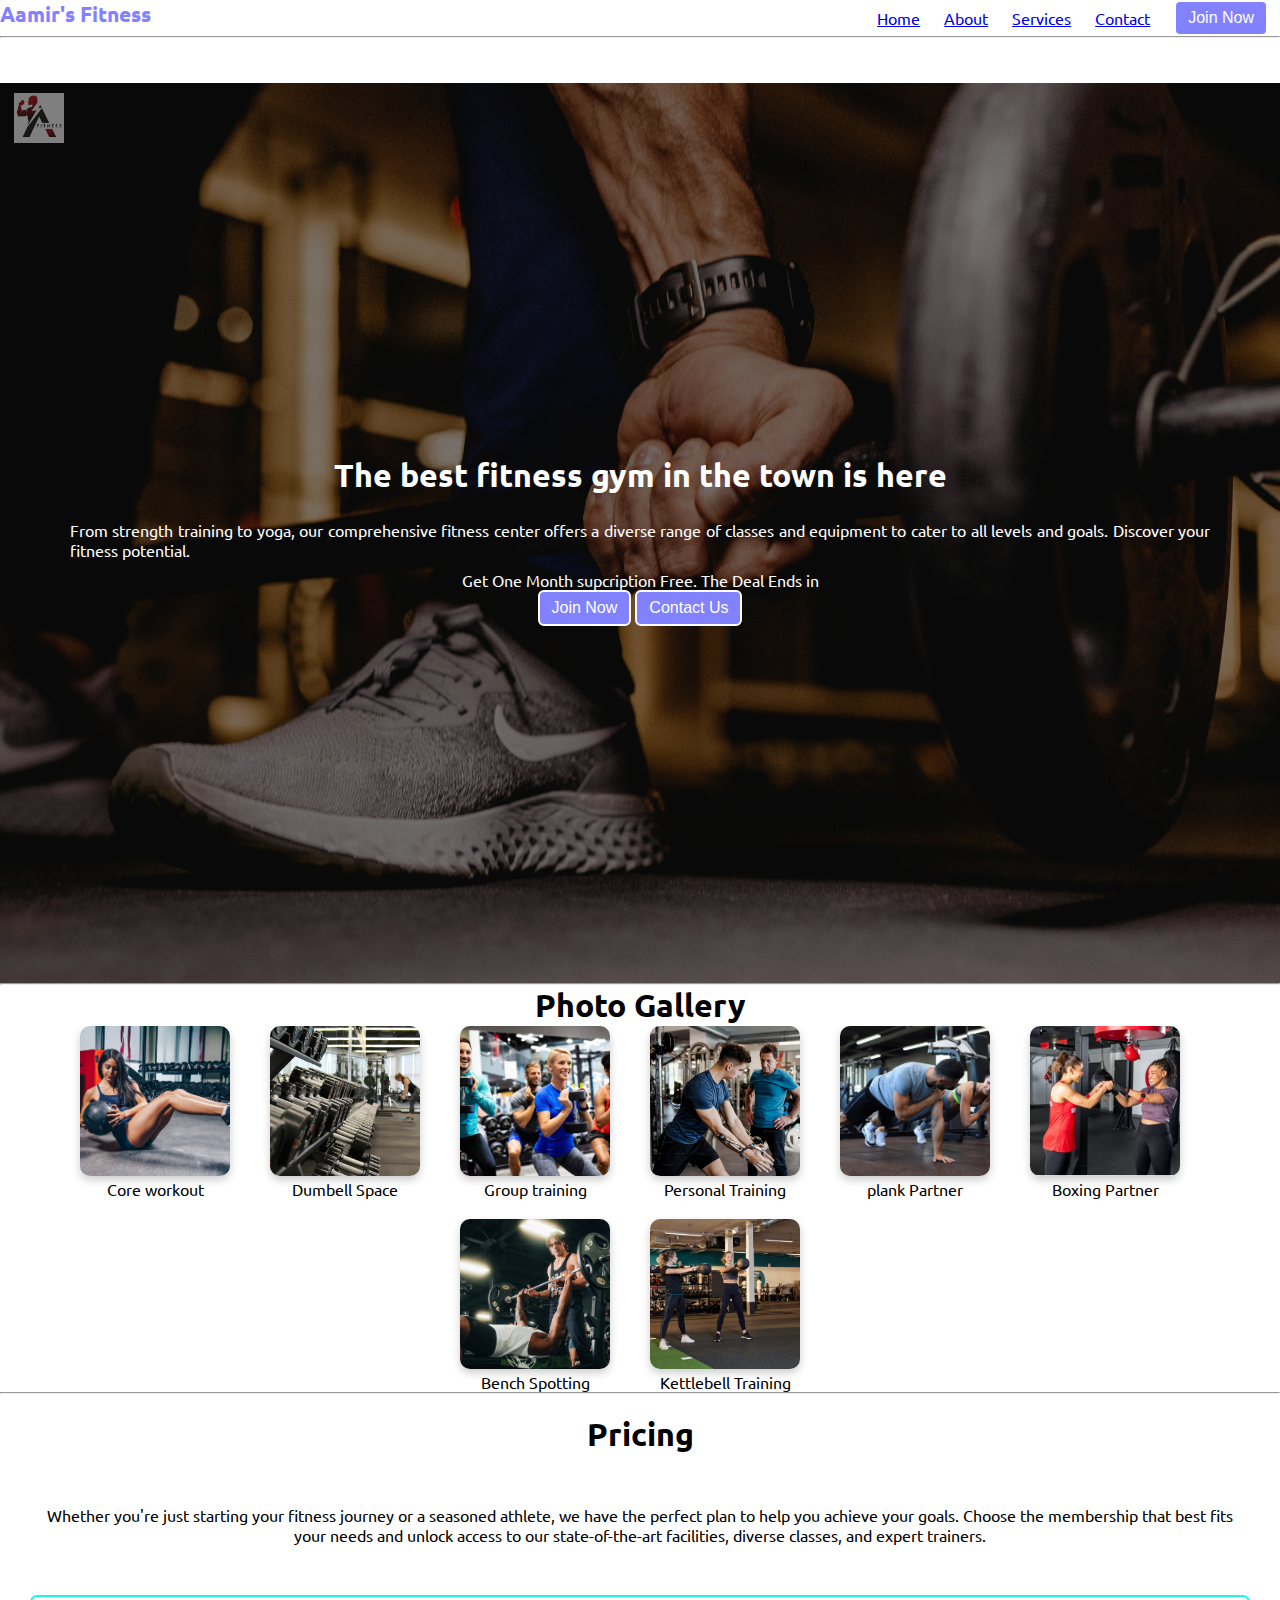
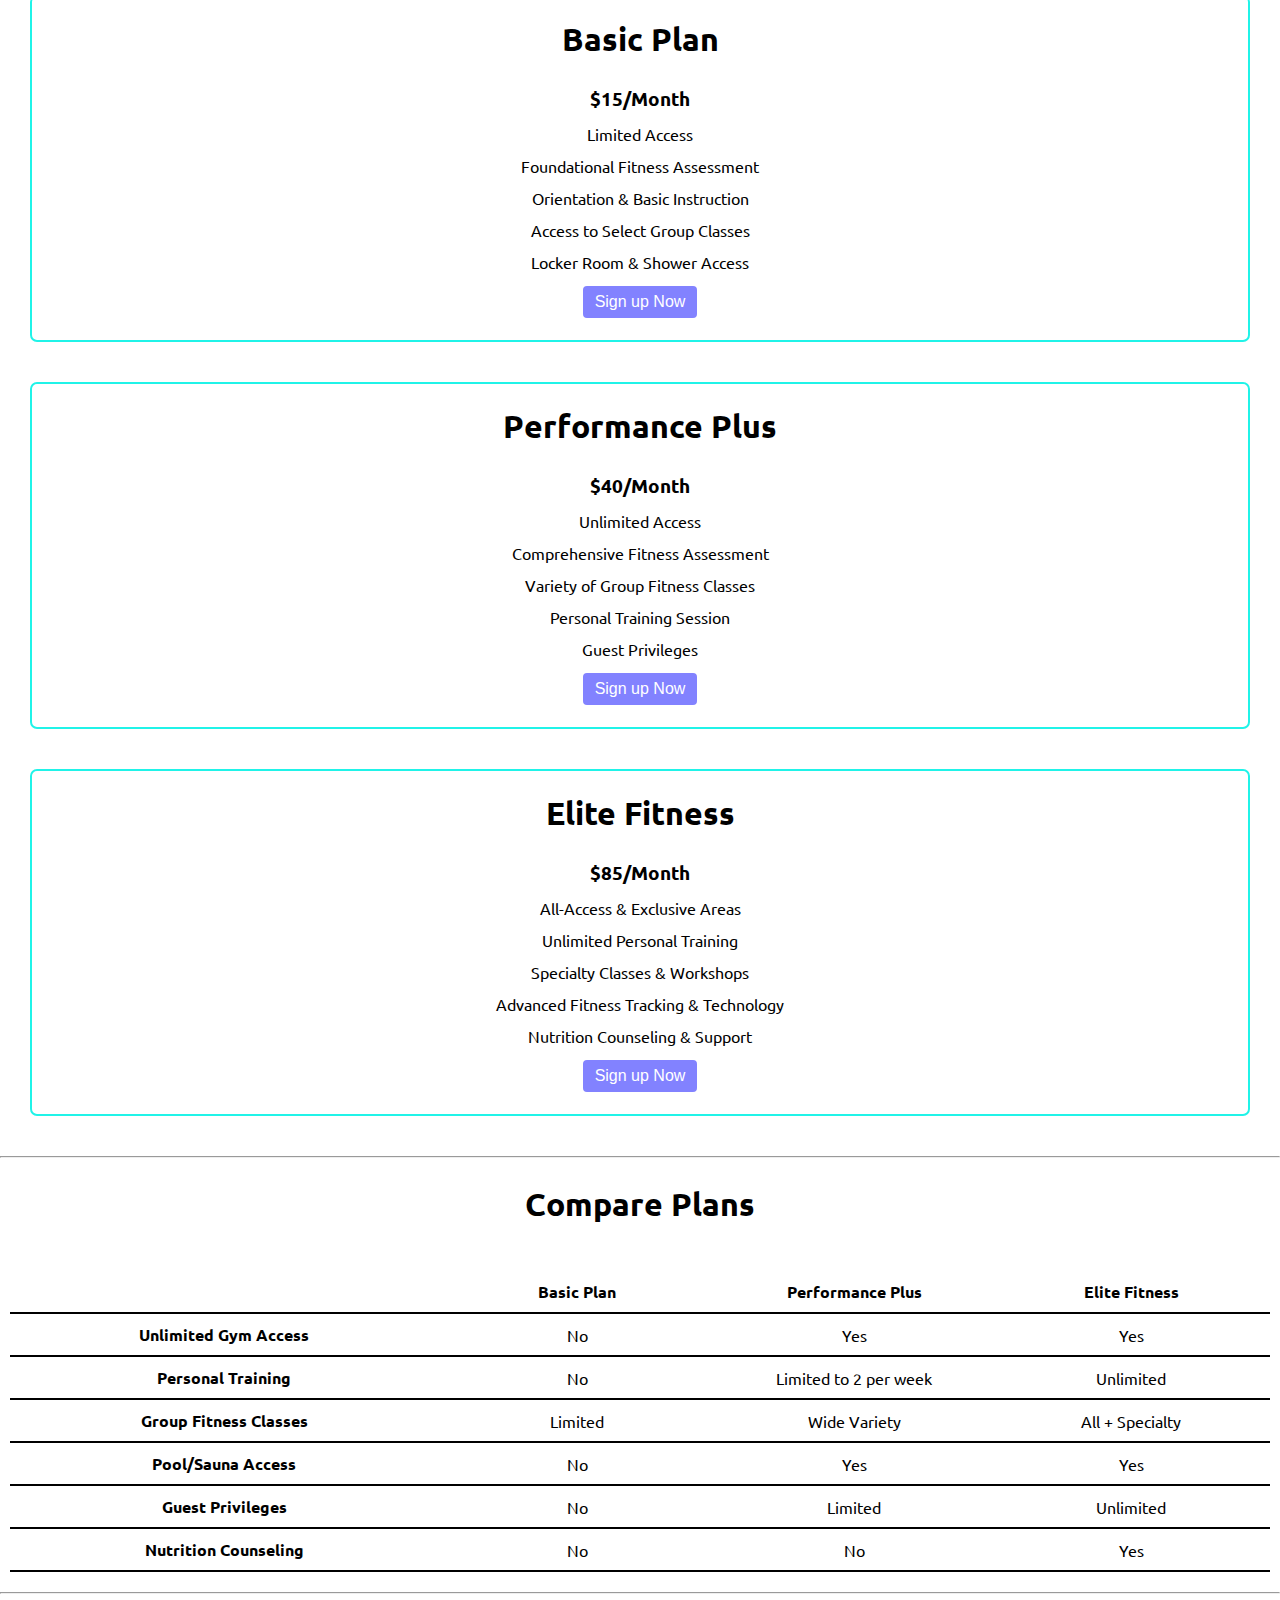
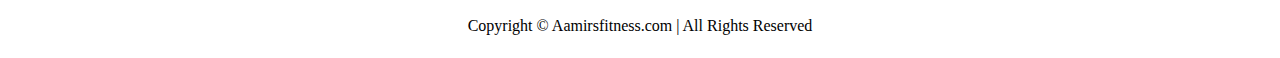
<file: Landing-Page-Design/index2.html>
<!DOCTYPE html>
<html lang="en">

<head>
    <!-- Google tag (gtag.js) -->
<script async src="https://www.googletagmanager.com/gtag/js?id=G-TGWQ368588"></script>
<script>
  window.dataLayer = window.dataLayer || [];
  function gtag(){dataLayer.push(arguments);}
  gtag('js', new Date());

  gtag('config', 'G-TGWQ368588');
</script>
    <meta charset="UTF-8">
    <meta name="viewport" content="width=device-width, initial-scale=1.0">
    <title>Aamir's Fitness - The best fitness gym in the town</title>
    <link rel="icon" type="image/png" href="images/favicon-96x96.png">
    <link rel="apple-touch-icon" href="images/apple-touch-icon.png">
    <link rel="icon" type="image/x-icon" href="favicon.ico">
    <link rel="icon" type="image/svg+xml" href="favicon.svg">
    <link rel="manifest" href="site.webmanifest">
    <link rel="stylesheet" href="style.css">
    <link rel="stylesheet" href="utils.css">
    <script src="timer.js"></script>
</head>

<body>
    <div class="container mx-auto">
        <header>
            <nav class="flex justify-between">
                <div class="logo font-bold flex item-center text-blue">Aamir's Fitness</div>
                <ul class="navbar flex item-center">
                    <li><a href="#">Home</a></li>
                    <li><a href="#">About</a></li>
                    <li><a href="#">Services</a></li>
                    <li><a href="#">Contact</a></li>
                    <li><button class="btn">Join Now</button></li>
                </ul>
            </nav>
            <hr>
        </header>
        <main class="min-h-screen">
            <section class="section1">
                <div class="text-center">
                    <img src="images/web-app-manifest-192x192.png" alt="Aamirsfitness Logo" class="Aamirsfitness">
                </div>
                <div class="topleft flex flex-col justify-center px-2" style="align-items: center;">
                    <h1 class="my-1 text-center">The best fitness gym in the town is here</h1>
                    <p class="text-center"> From strength training to yoga, our comprehensive fitness center offers a
                        diverse range of classes and equipment to cater to all levels and goals. Discover your fitness
                        potential.</p>
                    <p class="Deal text-center">Get One Month supcription Free. The Deal Ends in <span id="demo"></span>
                    </p>
                    <div class="buttons">
                        <button class="btn">Join Now</button>
                        <button class="btn">Contact Us</button>
                    </div>
                </div>
            </section>
        </main>
        <hr>
        <section class="section2">
            <h1>Photo Gallery</h1>
            <div class="image-gallery-container">
                <div class="image-gallery flex justify-center">
                    <div class="photo-item">
                        <img src="images/image1.jpg" alt="image 1"
                            style="width: 150px; height: 150px; object-fit: cover;">
                        <p class="image-description">Core workout</p>
                    </div>
                    <div class="photo-item">
                        <img src="images/image2.jpeg" alt="image 2"
                            style="width: 150px; height: 150px; object-fit: cover;">
                        <p class="image-description">Dumbell Space</p>
                    </div>
                    <div class="photo-item">
                        <img src="images/image3.jpg" alt="image 3"
                            style="width: 150px; height: 150px; object-fit: cover;">
                        <p class="image-description">Group training</p>
                    </div>
                    <div class="photo-item">
                        <img src="images/image4.jpeg" alt="image 4"
                            style="width: 150px; height: 150px; object-fit: cover;">
                        <p class="image-description">Personal Training</p>
                    </div>
                    <div class="photo-item">
                        <img src="images/image5.jpg" alt="image 5"
                            style="width: 150px; height: 150px; object-fit: cover;">
                        <p class="image-description">plank Partner </p>
                    </div>
                    <div class="photo-item">
                        <img src="images/image6.webp" alt="image 6"
                            style="width: 150px; height: 150px; object-fit: cover;">
                        <p class="image-description">Boxing Partner</p>
                    </div>
                    <div class="photo-item">
                        <img src="images/image7.png" alt="image 7"
                            style="width: 150px; height: 150px; object-fit: cover;">
                        <p class="image-description">Bench Spotting</p>
                    </div>
                    <div class="photo-item">
                        <img src="images/image8.jpg" alt="image 8"
                            style="width: 150px; height: 150px; object-fit: cover;">
                        <p class="image-description">Kettlebell Training</p>
                    </div>
                </div>
            </div>
        </section>
        <hr>
        <section class="section3">
            <h1 class="text-center my-3"> Pricing </h1>
            <p class="my-2">Whether you're just starting your fitness journey or a seasoned athlete, we have the perfect
                plan to help you achieve your goals. Choose the membership that best fits your needs and unlock access
                to our state-of-the-art facilities, diverse classes, and expert trainers.</p>
            <div class="boxes flex justify-center">
                <div class="box">
                    <h2>Basic Plan</h2>
                    <ul>
                        <li class="highlighted">$15/Month</li>
                        <li>Limited Access</li>
                        <li>Foundational Fitness Assessment</li>
                        <li>Orientation & Basic Instruction</li>
                        <li>Access to Select Group Classes</li>
                        <li>Locker Room & Shower Access</li>
                        <li><button class="btn">Sign up Now</button></li>
                    </ul>
                </div>
                <div class="box">
                    <h2>Performance Plus</h2>
                    <ul>
                        <li class="highlighted">$40/Month</li>
                        <li>Unlimited Access</li>
                        <li>Comprehensive Fitness Assessment</li>
                        <li>Variety of Group Fitness Classes</li>
                        <li>Personal Training Session</li>
                        <li>Guest Privileges</li>
                        <li><button class="btn">Sign up Now</button></li>
                    </ul>
                </div>
                <div class="box">
                    <h2>Elite Fitness</h2>
                    <ul>
                        <li class="highlighted">$85/Month</li>
                        <li>All-Access & Exclusive Areas</li>
                        <li>Unlimited Personal Training</li>
                        <li>Specialty Classes & Workshops</li>
                        <li>Advanced Fitness Tracking & Technology</li>
                        <li>Nutrition Counseling & Support</li>
                        <li><button class="btn">Sign up Now</button></li>
                    </ul>
                </div>
        </section>
        <hr>
        <section class="section4">
            <h1 class="text-center my-2"> Compare Plans </h1>
            <div class="container Plantable">
                <table class="table text-center">
                    <thead>
                        <tr>
                            <th style="width: 34%;"></th>
                            <th style="width: 22%;">Basic Plan</th>
                            <th style="width: 22%;">Performance Plus</th>
                            <th style="width: 22%;">Elite Fitness</th>
                        </tr>
                    </thead>
                    <tbody>
                        <tr>
                            <th scope="row" class="text-start">Unlimited Gym Access</th>
                            <td>No
                            </td>
                            <td>Yes
                            </td>
                            <td>Yes
                            </td>
                        </tr>
                        <tr>
                            <th scope="row" class="text-start">Personal Training</th>
                            <td>No</td>
                            <td>Limited to 2 per week
                            </td>
                            <td>Unlimited
                            </td>
                        </tr>
                    </tbody>

                    <tbody>
                        <tr>
                            <th scope="row" class="text-start">Group Fitness Classes</th>
                            <td>Limited
                            </td>
                            <td>Wide Variety
                            </td>
                            <td>All + Specialty
                            </td>
                        </tr>
                        <tr>
                            <th scope="row" class="text-start">Pool/Sauna Access</th>
                            <td>No</td>
                            <td>Yes
                            </td>
                            <td>Yes
                            </td>
                        </tr>
                        <tr>
                            <th scope="row" class="text-start">Guest Privileges</th>
                            <td>No</td>
                            <td>Limited
                            </td>
                            <td>Unlimited
                            </td>
                        </tr>
                        <tr>
                            <th scope="row" class="text-start">Nutrition Counseling</th>
                            <td>No</td>
                            <td>No</td>
                            <td>Yes
                            </td>
                        </tr>
                    </tbody>
                </table>
        </section>
        <hr>
        </main>
    </div>
    <footer>
        Copyright &copy; Aamirsfitness.com | All Rights Reserved
    </footer>
</body>

</html>
</file>
<file: style.css>
@import url('https://fonts.googleapis.com/css2?family=Ubuntu:ital,wght@0,300;0,400;0,500;0,700;1,300;1,400;1,500;1,700&display=swap');

* {
    margin: 0;
    padding: 0;
}

.container {
    max-width: 100vw;
    font-family: 'ubuntu', sans-serif;
}
.container {
    display: grid;
    grid-template-areas:
        "header"
        "main"
        "footer";
    grid-template-rows: auto 1fr auto;
    min-height: 100vh;
}

header {
    grid-area: header;
}

main {
    grid-area: main;
}

footer {
    grid-area: footer;
}
.navbar {
    display: flex;
    align-items: center;
    justify-content: space-around;

}

.navbar li {
    list-style: none;
    margin: 0 12px;
    align-items: center;
}

.topLeft {
    width: 50%;
    height: 155px;
}

.topright {
    width: 50%;
    height: 155px;
}

.section1 {
    height: 60vh;
    display: flex;
    justify-content: flex-start;
    align-items: flex-start;
    text-align: justify;
    flex-direction: row;
    margin-top: 5vh;
    padding-left: 10px;
}

.section1 .containt {
    width: 40%;
    max-width: 400px;
    margin-right: 20px;
}

.section1 p {
    margin-top: 10px;
    text-align: justify;
    text-justify: inter-word;
    display: -webkit-box;
    -webkit-box-orient: vertical;
    overflow: hidden;
}

.section1 h1 {
    font-size: 2rem;
}

.section2 h1{
    text-align: center;
}

.section3 h1 {
    text-align: center;
    font-size: 2rem;
}

.section3 p {
    padding: 24px 14px;
    text-align: center;
}

.section3 {
    padding-left: 60px;
    padding-right: 60px;
}

.section3 {
    padding: 72px;
}

.section4 {
    padding: 72px;
}

.section4 table {
    width: 100%;
    margin-bottom: 140px;
    margin-top: 20px;
    border-collapse: collapse;
}

.section4 table th {
    width: 23vw;
    border-bottom: 2px solid black;
    padding: 15px 0;
}

.section4 table td {
    border-bottom: 2px solid black;
    text-align: center;
}

.section4 h1 {
    font-size: 2rem;
}

.section4 h1 {
    text-align: center;
    font-size: 2rem;
}

.text-blue {
    color: rgb(130, 130, 255);
}

.logo {
    font-size: 1.3rem;
}

.A fitness {
    width: 89px;
}

.box {
    padding: 8px 0;
    margin: 12px 22px;
    min-width: 20vw;
    border: 2px solid rgb(32, 243, 232);
    border-radius: 7px;
    text-align: center;
}

.box h2 {
    font-size: 2rem;
    padding: 14px 0;
}

.highlighted {
    font-size: 1.2rem;
    font-weight: bolder;
}

.box ul {
    list-style-type: none;
}

.box ul li {
    margin: 12px 2px;
}

.Plantable {
    display: flex;
    justify-content: center;
    align-items: center;
}

footer {
    padding: 23px;
    text-align: center;
}

.section1 {
    position: relative;
    width: 100%;
    /* Full width */
    height: 60vh;
    /* Adjust height based on viewport height */
    display: flex;
    justify-content: flex-start;
    align-items: center;
    background-image: url('images/I1.jpg');
    background-size: cover;
    background-position: center;
    padding: 20px;
}

.section1::before {
    content: '';
    position: absolute;
    top: 0;
    left: 0;
    width: 100%;
    height: 100%;
    background-color: rgba(0, 0, 0, 0.5);
    /* Semi-transparent overlay */
    z-index: 1;
}

.topleft {
    position: relative;
    z-index: 2;
    color: white;
    max-width: 50%;
    /* Adjust width as needed */
    text-align: center;
}

/* Base styles for all screen sizes */
.section1 {
    display: flex;
    justify-content: center;
    align-items: center;
    height: 100vh; /* Default height for larger screens */
    padding: 20px; /* Default padding */
    box-sizing: border-box; /* Ensure padding is included in height */
}

.topleft {
    max-width: 50%; /* Default width for larger screens */
}

/* Media Queries for Responsiveness */

/* For mobile devices (up to 767px) */
@media (max-width: 767px) {
    .section1 {
        height: auto; /* Adjust height for mobile */
        padding: 10px; /* Reduce padding for smaller screens */
        flex-direction: column; /* Stack content vertically */
    }

    .topleft {
        max-width: 100%; /* Full width for mobile */
    }
}

/* For tablets (768px to 1023px) */
@media (min-width: 768px) and (max-width: 1023px) {
    .section1 {
        height: 40vh; /* Adjust height for tablet */
        padding: 15px; /* Adjust padding for tablet */
    }

    .topleft {
        max-width: 60%; /* Adjust width for tablet */
    }
}

/* For small desktops and laptops (1024px to 1279px) */
@media (min-width: 1024px) and (max-width: 1279px) {
    .section1 {
        height: 60vh; /* Adjust height for small desktops */
        padding: 20px; /* Adjust padding for small desktops */
    }

    .topleft {
        max-width: 50%; /* Adjust width for small desktops */
    }
}

/* For larger desktops (1280px and above) */
@media (min-width: 1280px) {
    .section1 {
        height: 70vh; /* Adjust height for larger desktops */
        padding: 25px; /* Adjust padding for larger desktops */
    }

    .topleft {
        max-width: 40%; /* Adjust width for larger desktops */
    }
}

.section3 {
    padding: 20px;
    /* Adjust padding for all screens */
    text-align: center;
}

.section3 .boxes {
    display: flex;
    flex-wrap: wrap;
    /* Allow boxes to wrap on smaller screens */
    justify-content: center;
    gap: 20px;
    /* Add space between boxes */
}

.section3 .box {
    min-width: 250px;
    /* Minimum width for boxes */
    max-width: 300px;
    /* Maximum width for boxes */
    margin: 10px;
    /* Add margin for spacing */
}

.section4 {
    padding: 20px;
    /* Adjust padding for all screens */
    text-align: center;
}

.section4 table {
    width: 100%;
    margin-bottom: 20px;
    border-collapse: collapse;
}

.section4 table th,
.section4 table td {
    padding: 10px;
    /* Adjust padding for table cells */
    border-bottom: 2px solid black;
}

/* Media Queries for Responsiveness */
@media (max-width: 767px) {
    .section3 .boxes {
        flex-direction: column;
        /* Stack boxes vertically on mobile */
    }

    .section3 .box {
        width: 100%;
        /* Full width for mobile */
    }

    .section4 table {
        font-size: 0.9rem;
        /* Reduce font size for smaller screens */
    }
}

@media (min-width: 768px) and (max-width: 1023px) {
    .section3 .box {
        width: 45%;
        /* Adjust width for tablet */
    }
}

@media (min-width: 1024px) {
    .section3 .box {
        width: 30%;
    }
}

@media (max-width: 768px){
    .navbar{
        display: none;
    }
    .menu-icon{
        display: block;
    }
}

/* Existing CSS rules */
.section4 table td {
    border-bottom: 2px solid black;
    text-align: center;
}

/* Add media queries here */
@media (max-width: 768px) {
    .navbar {
        display: none;
    }

    .section1 {
        height: 40vh;
    }

    .topleft {
        max-width: 100%;
    }

    .photo-gallery {
        flex-direction: column;
    }

    h1 {
        font-size: 1.5rem;
    }

    h2 {
        font-size: 1.2rem;
    }

    p {
        font-size: 0.9rem;
    }
}

.btn {
    padding: 10px 20px;
    font-size: 1rem;
    cursor: pointer;
    transition: background 0.3s ease;
}

.btn:hover{
    background: #1e90ff;
    color: white;
}

.section1 {
    position: relative;
    width: 100%; /* Full width */
    height: 100vh; /* Full viewport height */
    display: flex;
    justify-content: center; /* Center-align content */
    align-items: center;
    background-image: url('images/I1.jpg'); /* Set the background image */
    background-size: cover; /* Ensure the image covers the entire section */
    background-position: center; /* Center the image */
    padding: 60px; /* Add padding for spacing */
    box-sizing: border-box; /* Include padding in width/height */
    overflow: hidden; /* Prevent horizontal scroll */
}

@media (max-width: 768px) {
    .section1 {
        height: 60vh; /* Adjust height for mobile */
        padding: 20px; /* Reduce padding for smaller screens */
    }
}

.image-container {
    position: relative; /* Ensures the child (image) moves within this container */
    height: 500px; /* Adjust based on your content */
}

.Aamirsfitness {
    position: absolute; /* Allows free movement within the parent */
    top: 50px;  /* Moves image down (increase for more, decrease for less) */
    left: 200px; /* Moves image to the right */
    width: 50px; /* Adjust size as needed */
    height: auto;
}


.content {
    flex: 1; /* Ensures the text fills the rest of the section */
}

.topleft {
    position: relative;
    z-index: 2; /* Ensure content is above the overlay */
    color: white; /* Set text color to white for better contrast */
    max-width: 80%; /* Adjust width as needed */
    text-align: center; /* Center-align text */
}

/* Styles for the photo gallery section */
.section1-gallery {
    padding: 40px 20px; /* Add padding for spacing */
    background-color: #f9f9f9; /* Light background color for the gallery */
}

.photo-gallery {
    display: flex;
    flex-wrap: wrap; /* Allow photos to wrap on smaller screens */
    gap: 20px; /* Add space between photos */
    justify-content: center; /* Center-align the gallery */
}

.photo-item {
    text-align: center; /* Center-align the photo and description */
    width: 150px; /* Set a fixed width for each photo item */
}

.photo-item img {
    width: 100%; /* Make the image fill the container */
    height: 150px; /* Set a fixed height for the images */
    object-fit: cover; /* Ensure the image covers the area without distortion */
    border-radius: 10px; /* Add rounded corners to the photos */
    box-shadow: 0 4px 8px rgba(0, 0, 0, 0.2); /* Add a subtle shadow */
}

.photo-description {
    margin-top: 10px; /* Add space between the photo and description */
    font-size: 1rem; /* Adjust font size as needed */
    color: #333; /* Set text color to dark for better contrast */
}

.photo-gallery-container {
    width: 100%; /* Full width of the container */
    overflow: hidden; /* Hide overflow */
    white-space: nowrap; /* Prevent wrapping of items */
}

.photo-gallery {
    display: inline-block; /* Display items in a row */
    animation: scrollGallery 20s linear infinite; /* Animation for scrolling */
    animation-delay: 5s; /* Delay the animation by 2 second*/
}

.photo-item {
    display: inline-block; /* Display items in a row */
    margin-right: 20px; /* Add space between items */
    text-align: center; /* Center-align content */
}

.photo-item img {
    width: 150px; /* Set image width */
    height: 150px; /* Set image height */
    object-fit: cover; /* Ensure images cover the area */
    border-radius: 10px; /* Add rounded corners */
    box-shadow: 0 4px 8px rgba(0, 0, 0, 0.2); /* Add a subtle shadow */
}

.photo-description {
    margin-top: 10px; /* Add space between image and description */
    font-size: 1rem; /* Adjust font size */
    color: #333; /* Set text color */
}

/* Keyframes for scrolling animation */
@keyframes scrollGallery {
    0% {
        transform: translateX(100%); /* Start from the right */
    }
    100% {
        transform: translateX(-100%); /* Move to the left */
    }
}
@media (max-width: 768px) {
    .navbar {
        display: none; /* Hide navbar on small screens */
    }

    .section1 {
        height: 40vh; /* Adjust height for mobile */
    }

    .topleft {
        max-width: 100%; /* Full width for mobile */
    }

    .photo-gallery {
        flex-direction: column; /* Stack photos vertically on mobile */
    }
}
</file>
<file: utils.css>
.min-h-screen {
    min-height: 100vh;
}

.bg-red {
    background-color: red;
}

.mx-auto {
    margin-left: auto;
    margin-right: auto;
}

.flex {
    display: flex;
}

.items-center {
    align-items: center;
}

.justify-between {
    justify-content: space-between;
}

.justify-center {
    justify-content: center;
}

.flex-col {
    flex-direction: column;
}

.font-bold {
    font-weight: bolder;
}

.my-1 {
    margin-top: 14px;
    margin-bottom: 14px;
}

.my-2 {
    margin-top: 26px;
    margin-bottom: 26px;
}

.px-2 {
    padding-left: 0px;
    padding-right: 9px;
}

.btn {
    padding: 7px 12px;
    border: 2px solid white;
    border-radius: 6px;
    cursor: pointer;
    color: white;
    background-color: rgb(130, 130, 255);
}
</file>
<file: Landing-Page-Design/style.css>
@import url('https://fonts.googleapis.com/css2?family=Ubuntu:ital,wght@0,300;0,400;0,500;0,700;1,300;1,400;1,500;1,700&display=swap');

* {
    margin: 0;
    padding: 0;
}

.container {
    max-width: 100vw;
    font-family: 'ubuntu', sans-serif;
}
.container {
    grid-template-areas:
      "header"
      "main"
      "footer";
    /* let each area size to its own height */
    grid-template-rows: auto auto auto;
    /* don’t force the container to 100vh */
    min-height: auto;
  }
  
header {
    grid-area: header;
}

main {
    grid-area: main;
}

footer {
    grid-area: footer;
}
.navbar {
    display: flex;
    align-items: center;
    justify-content: space-around;

}

.navbar li {
    list-style: none;
    margin: 0 12px;
    align-items: center;
}

.topLeft {
    width: 50%;
    height: 155px;
}

.topright {
    width: 50%;
    height: 155px;
}

.section1 {
    height: 60vh;
    display: flex;
    justify-content: flex-start;
    align-items: flex-start;
    text-align: justify;
    flex-direction: row;
    margin-top: 5vh;
    padding-left: 10px;
}

.section1 .containt {
    width: 40%;
    max-width: 400px;
    margin-right: 20px;
}

.section1 p {
    margin-top: 10px;
    text-align: justify;
    text-justify: inter-word;
    display: -webkit-box;
    -webkit-box-orient: vertical;
    overflow: hidden;
}

.section1 h1 {
    font-size: 2rem;
}

.section2 h1{
    text-align: center;
}

.section3 h1 {
    text-align: center;
    font-size: 2rem;
}

.section3 p {
    padding: 24px 14px;
    text-align: center;
}

.section3 {
    padding-left: 60px;
    padding-right: 60px;
}

.section3 {
    padding: 72px;
}

.section4 {
    padding: 72px;
}

.section4 table {
    width: 100%;
    margin-bottom: 140px;
    margin-top: 20px;
    border-collapse: collapse;
}

.section4 table th {
    width: 23vw;
    border-bottom: 2px solid black;
    padding: 15px 0;
}

.section4 table td {
    border-bottom: 2px solid black;
    text-align: center;
}

.section4 h1 {
    font-size: 2rem;
}

.section4 h1 {
    text-align: center;
    font-size: 2rem;
}

.text-blue {
    color: rgb(130, 130, 255);
}

.logo {
    font-size: 1.3rem;
}

.A fitness {
    width: 89px;
}

.box {
    padding: 8px 0;
    margin: 12px 22px;
    min-width: 20vw;
    border: 2px solid rgb(32, 243, 232);
    border-radius: 7px;
    text-align: center;
}

.box h2 {
    font-size: 2rem;
    padding: 14px 0;
}

.highlighted {
    font-size: 1.2rem;
    font-weight: bolder;
}

.box ul {
    list-style-type: none;
}

.box ul li {
    margin: 12px 2px;
}

.Plantable {
    display: flex;
    justify-content: center;
    align-items: center;
}

footer {
    padding: 23px;
    text-align: center;
}

.section1 {
    position: relative;
    width: 100%; /* Full width */
    height: 60vh; /* Adjust height based on viewport height */
    display: flex;
    justify-content: flex-start;
    align-items: center;
    background-image: url('images/I1.jpg');
    background-size: cover;
    background-position: center;
    padding: 20px;
}

.section1::before {
    content: '';
    position: absolute;
    top: 0;
    left: 0;
    width: 100%;
    height: 100%;
    background-color: rgba(0, 0, 0, 0.5); /* Semi-transparent overlay */
    z-index: 1;
}

.topleft {
    position: relative;
    z-index: 2;
    color: white;
    max-width: 50%; /* Adjust width as needed */
    text-align: center;
}

/* Base styles for all screen sizes */
.section1 {
    display: flex;
    justify-content: center;
    align-items: center;
    height: 100vh; /* Default height for larger screens */
    padding: 20px; /* Default padding */
    box-sizing: border-box; /* Ensure padding is included in height */
}

.topleft {
    max-width: 50%; /* Default width for larger screens */
}

/* Media Queries for Responsiveness */

/* For mobile devices (up to 767px) */
@media (max-width: 767px) {
    .section1 {
        height: auto; /* Adjust height for mobile */
        padding: 10px; /* Reduce padding for smaller screens */
        flex-direction: column; /* Stack content vertically */
    }

    .topleft {
        max-width: 100%; /* Full width for mobile */
    }
}

/* For tablets (768px to 1023px) */
@media (min-width: 768px) and (max-width: 1023px) {
    .section1 {
        height: 40vh; /* Adjust height for tablet */
        padding: 15px; /* Adjust padding for tablet */
    }

    .topleft {
        max-width: 60%; /* Adjust width for tablet */
    }
}

/* For small desktops and laptops (1024px to 1279px) */
@media (min-width: 1024px) and (max-width: 1279px) {
    .section1 {
        height: 60vh; /* Adjust height for small desktops */
        padding: 20px; /* Adjust padding for small desktops */
    }

    .topleft {
        max-width: 50%; /* Adjust width for small desktops */
    }
}

/* For larger desktops (1280px and above) */
@media (min-width: 1280px) {
    .section1 {
        height: 70vh; /* Adjust height for larger desktops */
        padding: 25px; /* Adjust padding for larger desktops */
    }

    .topleft {
        max-width: 40%; /* Adjust width for larger desktops */
    }
}
@media (max-width: 767px) {
    /* 1) Hero section */
    @media (max-width: 767px) {
        .section1 {
          height: 100vh !important;            /* full viewport height */
          min-height: 100vh !important;
          padding: 0 !important;                /* remove extra top/bottom padding */
          background-size: cover !important;    /* ensure it still covers */
          background-position: center center !important;
          overflow: hidden !important;          /* prevent any scrollbars */
        }
      }
      
    }
    .topleft {
      max-width: 100% !important;
      padding: 0 10px !important;
    }
  
    /* 2) Pricing plans */
    .section3 .boxes {
      flex-direction: column !important;
      padding: 0 10px !important;
    }
    .section3 .box {
      width: 100% !important;
      margin: 0 0 20px !important;
      box-sizing: border-box !important;
    }
  
    /* 3) Compare-plans table scroll wrapper */
    .section4 {
      overflow-x: auto !important;
      -webkit-overflow-scrolling: touch !important;
      padding: 0 10px !important;
    }
    .section4 table {
      width: 100% !important;
      min-width: 400px !important;     /* keep columns readable */
      table-layout: auto !important;
    }
    .section4 th,
    .section4 td {
      white-space: nowrap !important;
      padding: 10px !important;
    }
  
.section3 {
    padding: 20px; /* Adjust padding for all screens */
    text-align: center;
}

.section3 .boxes {
    display: flex;
    flex-wrap: wrap; /* Allow boxes to wrap on smaller screens */
    justify-content: center;
    gap: 20px;  /* Add space between boxes */
}

.section3 .box {
    min-width: 250px; /* Minimum width for boxes */
    margin: 10px; /* Add margin for spacing */
}

.section4 {
    padding: 20px; /* Adjust padding for all screens */
    text-align: center;
}

.section4 table {
    width: 100%;
    margin-bottom: 20px;
    border-collapse: collapse;
}

.section4 table th,
.section4 table td {
    padding: 10px; /* Adjust padding for table cells */
    border-bottom: 2px solid black;
}

   @media (max-width: 767px) {
    .section4 {
      overflow-x: auto !important;
      -webkit-overflow-scrolling: touch !important;
      padding: 0 10px !important;       /* breathe room on both sides */
    }
  
    .section4 table {
      display: inline-block !important;
      width: max-content !important;     /* size to content */
      margin-left: 10px !important;      /* nudge table in so col-1 is visible */
      table-layout: auto !important;
    }
  
    .section4 th:first-child,
    .section4 td:first-child {
      padding-left: 0 !important;        /* avoid double-padding on first cell */
    }
  }
  
/* Media Queries for Responsiveness */
@media (max-width: 767px) {
    .section3 .boxes {
        align-items: row !important;
    }
    .section3 .box {
        width: 100%;  /* Full width for mobile */
    }

    .section4 table {
        font-size: 0.9rem; /* Reduce font size for smaller screens */
    }
}

@media (min-width: 768px) and (max-width: 1023px) {
    .section3 .box {
        width: 45%; /* Adjust width for tablet */
    }
}

@media (min-width: 1024px) {
    .section3 .box {
        width: 30%;
    }
}

@media (max-width: 768px){
    .navbar{
        display: none;
    }
    .menu-icon{
        display: block;
    }
}
  /* 2. Make container truly fluid (drops the 100vw cause of scrollbar overflow) */
  .container {
    max-width: 100%;
    width: 100%;
  }
  
  /* 3. Ensure images and tables can’t exceed their parent width */
  img, 
  .section4 table {
    max-width: 100%;
    height: auto;
  }
  
  /* 4. Force pricing boxes to stack at mobile widths */
  @media (max-width: 767px) {
    .section3 .box {
      width: 100% !important;
      max-width: none;
    }
  }
  
  /* 5. Wrap long content (like your gallery) */
  .image-gallery,
  .section4 table {
    flex-wrap: wrap;
    /* table is already scrollable from earlier; this just ensures no overflow */
  }
  
  /* 6. Double-check any fixed widths:
     Remove any remaining `width: 150px;` or similar on critical elements
     or override them on mobile: */
  @media (max-width: 767px) {
    .photo-item {
      width: 45%;           /* two items per row max */
    }
  }
  
.section4 table td {
    border-bottom: 2px solid black;
    text-align: center;
}

/* Add media queries here */
@media (max-width: 768px) {
    .navbar {
        display: none;
    }

    .section1 {
        height: 40vh;
    }

    .topleft {
        max-width: 100%;
    }

    .photo-gallery {
        flex-direction: column;
    }

    h1 {
        font-size: 1.5rem;
    }

    h2 {
        font-size: 1.2rem;
    }

    p {
        font-size: 0.9rem;
    }
}

.btn {
    padding: 10px 20px;
    font-size: 1rem;
    cursor: pointer;
    transition: background 0.3s ease;
}

.btn:hover{
    background: #1e90ff;
    color: white;
}

.section1 {
    position: relative;
    width: 100%; /* Full width */
    height: 100vh; /* Full viewport height */
    display: flex;
    justify-content: center; /* Center-align content */
    align-items: center;
    background-image: url('images/I1.jpg'); /* Set the background image */
    background-size: cover; /* Ensure the image covers the entire section */
    background-position: center; /* Center the image */
    padding: 60px; /* Add padding for spacing */
    box-sizing: border-box; /* Include padding in width/height */
    overflow: hidden; /* Prevent horizontal scroll */
}

@media (max-width: 768px) {
    .section1 {
        height: 60vh; /* Adjust height for mobile */
        padding: 20px; /* Reduce padding for smaller screens */
    }
}

.image-container {
    position: relative; /* Ensures the moves within this container */
    height: 500px; /* Adjust based on your content */
}

.Aamirsfitness {
    position: absolute; /* Allows free movement within the parent */
    top: 10px;  /* Moves image down (increase for more, decrease for less) */
    left: 14px; /* Moves image to the right */
    width: 50px; /* Adjust size as needed */
    height: auto;
}


.content {
    flex: 1; /* Ensures the text fills the rest of the section */
}

.topleft {
    position: relative;
    z-index: 2; /* Ensure content is above the overlay */
    color: white; /* Set text color to white for better contrast */
    max-width: 80%; /* Adjust width as needed */
    text-align: center; /* Center-align text */
}

/* Styles for the photo gallery section */
.section1-gallery {
    padding: 40px 20px; /* Add padding for spacing */
    background-color: #f9f9f9; /* Light background color for the gallery */
}

.photo-gallery {
    display: flex;
    flex-wrap: wrap; /* Allow photos to wrap on smaller screens */
    gap: 20px; /* Add space between photos */
    justify-content: center; /* Center-align the gallery */
}
.photo-gallery:hover {
    animation-play-state: paused !important;
  }
  
.photo-item {
    text-align: center; /* Center-align the photo and description */
    width: 150px; /* Set a fixed width for each photo item */
}

.photo-item img {
    width: 100%; /* Make the image fill the container */
    height: 150px; /* Set a fixed height for the images */
    object-fit: cover; /* Ensure the image covers the area without distortion */
    border-radius: 10px; /* Add rounded corners to the photos */
    box-shadow: 0 4px 8px rgba(0, 0, 0, 0.2); /* Add a subtle shadow */
}

.photo-description {
    margin-top: 10px; /* Add space between the photo and description */
    font-size: 1rem; /* Adjust font size as needed */
    color: #333; /* Set text color to dark for better contrast */
}

.photo-gallery-container {
    width: 100%; /* Full width of the container */
    overflow: hidden; /* Hide overflow */
    white-space: nowrap; /* Prevent wrapping of items */
}

.photo-item {
    display: inline-block; /* Display items in a row */
    margin-right: 20px; /* Add space between items */
    text-align: center; /* Center-align content */
}

.photo-item img {
    width: 150px; /* Set image width */
    height: 150px; /* Set image height */
    object-fit: cover; /* Ensure images cover the area */
    border-radius: 10px; /* Add rounded corners */
    box-shadow: 0 4px 8px rgba(0, 0, 0, 0.2); /* Add a subtle shadow */
}

.photo-description {
    margin-top: 10px; /* Add space between image and description */
    font-size: 1rem; /* Adjust font size */
    color: #333; /* Set text color */
}

/* Keyframes for scrolling animation */
@keyframes scrollGallery {
    0% {
        transform: translateX(100%); /* Start from the right */
    }
    100% {
        transform: translateX(-100%); /* Move to the left */
    }
}
@media (max-width: 768px) {
    .navbar {
        display: none; /* Hide navbar on small screens */
    }

    .section1 {
        height: 40vh; /* Adjust height for mobile */
    }

    .topleft {
        max-width: 100%; /* Full width for mobile */
    }

    .photo-gallery {
        flex-direction: column; /* Stack photos vertically on mobile */
    }
}
.image-gallery-container {
    width: 100%;
    overflow: hidden; /* Hides overflow */
    position: relative;
}

.image-gallery {
    display: flex;
    gap: 20px; /* Space between images */
    animation: scrollGallery 20s linear infinite;
    animation-delay: 3s; /* Add 5 sec delay before the start */
}

.photo-item {
    flex: 0 0 auto;
    width: 150px;
    height: auto;
    text-align: center;
}

/* Keyframes for scrolling effect */
@keyframes scrollGallery {
    0% {
        transform: translateX(-100%, -100%);
    }
    100% {
        transform: translateX(-100%);
    }
}
/* Smooth transition + jump on hover */
.photo-item img {
    transition: transform 0.3s ease, box-shadow 0.3s ease;
  }
  
  .photo-item img:hover {
    transform: translateY(-10px);
    box-shadow: 0 8px 16px rgba(0, 0, 0, 0.3);
    z-index: 10;
  }
  
  /* Pause the scrolling animation when hovering over any image */
  .photo-gallery:hover {
    animation-play-state: paused;
  }
  .section-inquiry {
    padding: 40px 20px;
    background-color: #ffffff;
    border-top: 1px solid #ccc;
    border-bottom: 1px solid #ccc;
  }

  .inquiry-form {
    max-width: 600px;
    margin: auto;
    display: flex;
    flex-direction: column;
    gap: 20px;
  }
  
  .form-row {
    display: flex;
    gap: 10px;
  }
  
  .form-row input {
    flex: 1;
  }
  
  .inquiry-form input,
  .inquiry-form textarea {
    padding: 10px;
    font-size: 1rem;
    border: 1px solid #ccc;
    border-radius: 6px;
    background-color: #f4f2ff;
  }
  
  .inquiry-form label {
    font-weight: 500;
    color: #3b3bb1;
  }
  
  .inquiry-form .btn {
    width: fit-content;
    padding: 10px 20px;
    font-size: 1rem;
    align-self: flex-start;
    background: #6c63ff;
    color: white;
    border: none;
    border-radius: 6px;
    cursor: pointer;
  }
  
  .inquiry-form .btn:hover {
    background: #5147d1;
  }
  .testimonials {
    padding: 60px 20px;
    background-color: #f9f9f9;
    text-align: center;
  }
  
  .section-title {
    font-size: 2rem;
    margin-bottom: 40px;
  }
  
  .testimonial-cards {
    display: flex;
    justify-content: center;
    flex-wrap: wrap;
    gap: 30px;
  }
  
  .testimonial {
    background: white;
    padding: 20px;
    border-radius: 10px;
    max-width: 300px;
    box-shadow: 0 4px 10px rgba(0,0,0,0.1);
  }
  
  .testimonial img {
    width: 100px;
    height: 100px;
    border-radius: 50%;
    object-fit: cover;
    margin-bottom: 15px;
  }
  
  .testimonial h3 {
    margin-top: 10px;
    color: #333;
  }
  
  .testimonial p {
    font-style: italic;
    color: #555;
  }
  .trainers {
    padding: 60px 20px;
    background-color: #ffffff;
    text-align: center;
  }
  
  .trainer-cards {
    display: flex;
    flex-wrap: wrap;
    justify-content: center;
    gap: 30px;
  }
  
  .trainer {
    background-color: #f4f4ff;
    padding: 20px;
    border-radius: 12px;
    width: 220px;
    box-shadow: 0 4px 12px rgba(0, 0, 0, 0.1);
    transition: transform 0.2s ease-in-out;
  }
  
  .trainer:hover {
    transform: translateY(-5px);
  }
  
  .trainer img {
    width: 100%;
    height: 220px;
    object-fit: cover;
    border-radius: 8px;
  }
  
  .trainer h3 {
    margin: 10px 0 5px;
    font-size: 1.1rem;
  }
  
  .trainer p {
    font-size: 0.95rem;
    color: #666;
  }
  .map-section {
    text-align: center;
    padding: 40px 20px;
    background-color: #f9f9f9;
  }
  
  .map-heading {
    font-size: 1.8rem;
    margin-bottom: 20px;
  }
  
  .map-container {
    max-width: 700px;
    margin: auto;
  }
  
  .directions-btn {
    display: inline-block;
    margin-top: 20px;
    padding: 12px 24px;
    background-color: #6c63ff;
    color: white;
    border-radius: 6px;
    text-decoration: none;
    font-weight: bold;
    transition: background 0.3s ease;
  }
  
  .directions-btn:hover {
    background-color: #5147d1;
  }  
  .floating-call-btn {
    display: none; /* Default hidden */
    position: fixed;
    bottom: 20px;
    right: 20px;
    background-color: #6c63ff;
    color: white;
    padding: 12px 20px;
    border-radius: 50px;
    box-shadow: 0 4px 10px rgba(0, 0, 0, 0.2);
    text-decoration: none;
    font-weight: bold;
    z-index: 9999;
    transition: background 0.3s ease;
  }
  
  .floating-call-btn:hover {
    background-color: #5147d1;
  }
  
  /* Show only on small screens (mobile) */
  @media (max-width: 768px) {
    .floating-call-btn {
      display: block;
    }
  }
</file>
<file: Landing-Page-Design/utils.css>
.min-h-screen {
    min-height: 100vh;
}

.bg-red {
    background-color: red;
}

.mx-auto {
    margin-left: auto;
    margin-right: auto;
}

.flex {
    display: flex;
    flex-wrap: wrap;
}

.items-center {
    align-items: center;
}

.justify-between {
    justify-content: space-between;
}

.justify-center {
    justify-content: center;
}

.flex-col {
    flex-direction: column;
}

.font-bold {
    font-weight: bolder;
}

.my-1 {
    margin-top: 14px;
    margin-bottom: 14px;
}

.my-2 {
    margin-top: 26px;
    margin-bottom: 26px;
}

.px-2 {
    padding-left: 0px;
    padding-right: 9px;
}

.btn {
    padding: 7px 12px;
    border: 2px solid white;
    border-radius: 6px;
    cursor: pointer;
    color: white;
    background-color: rgb(130, 130, 255);
}
.text-center {
    text-align: center;
  }
</file>
